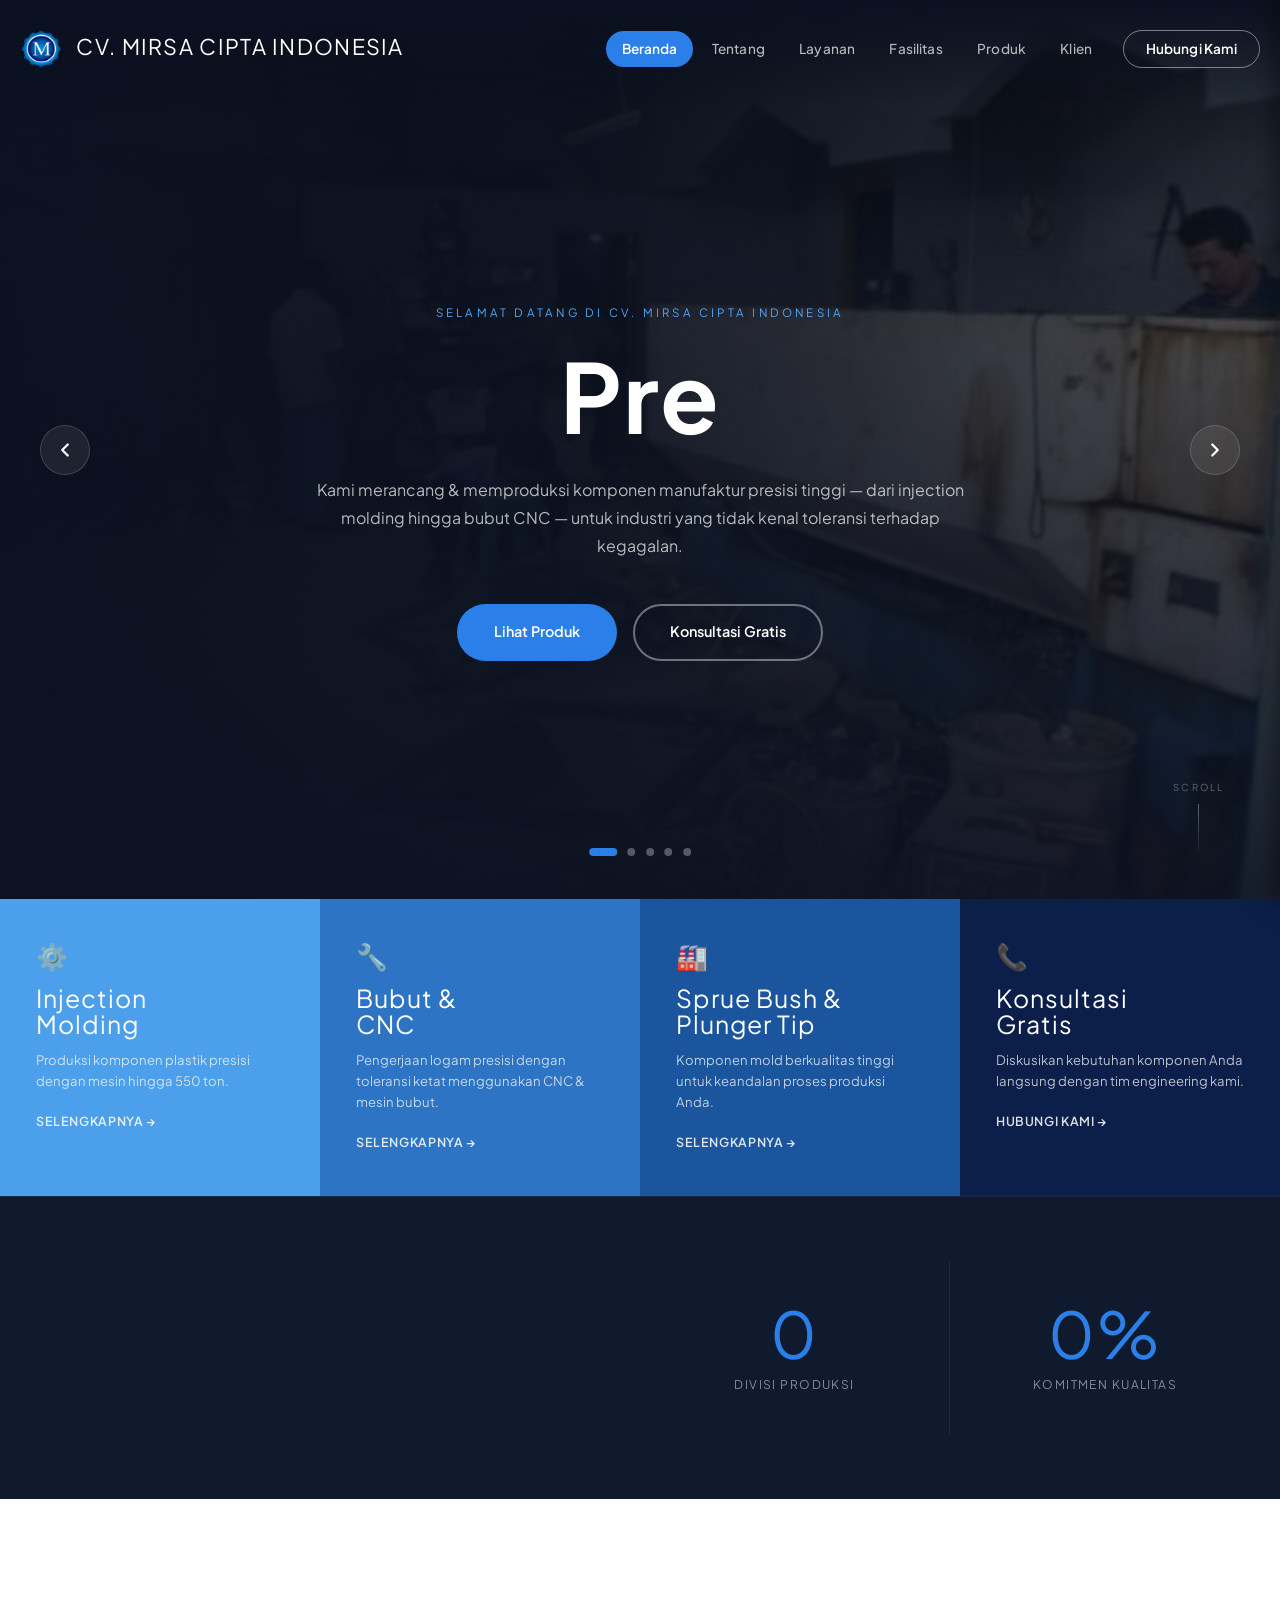
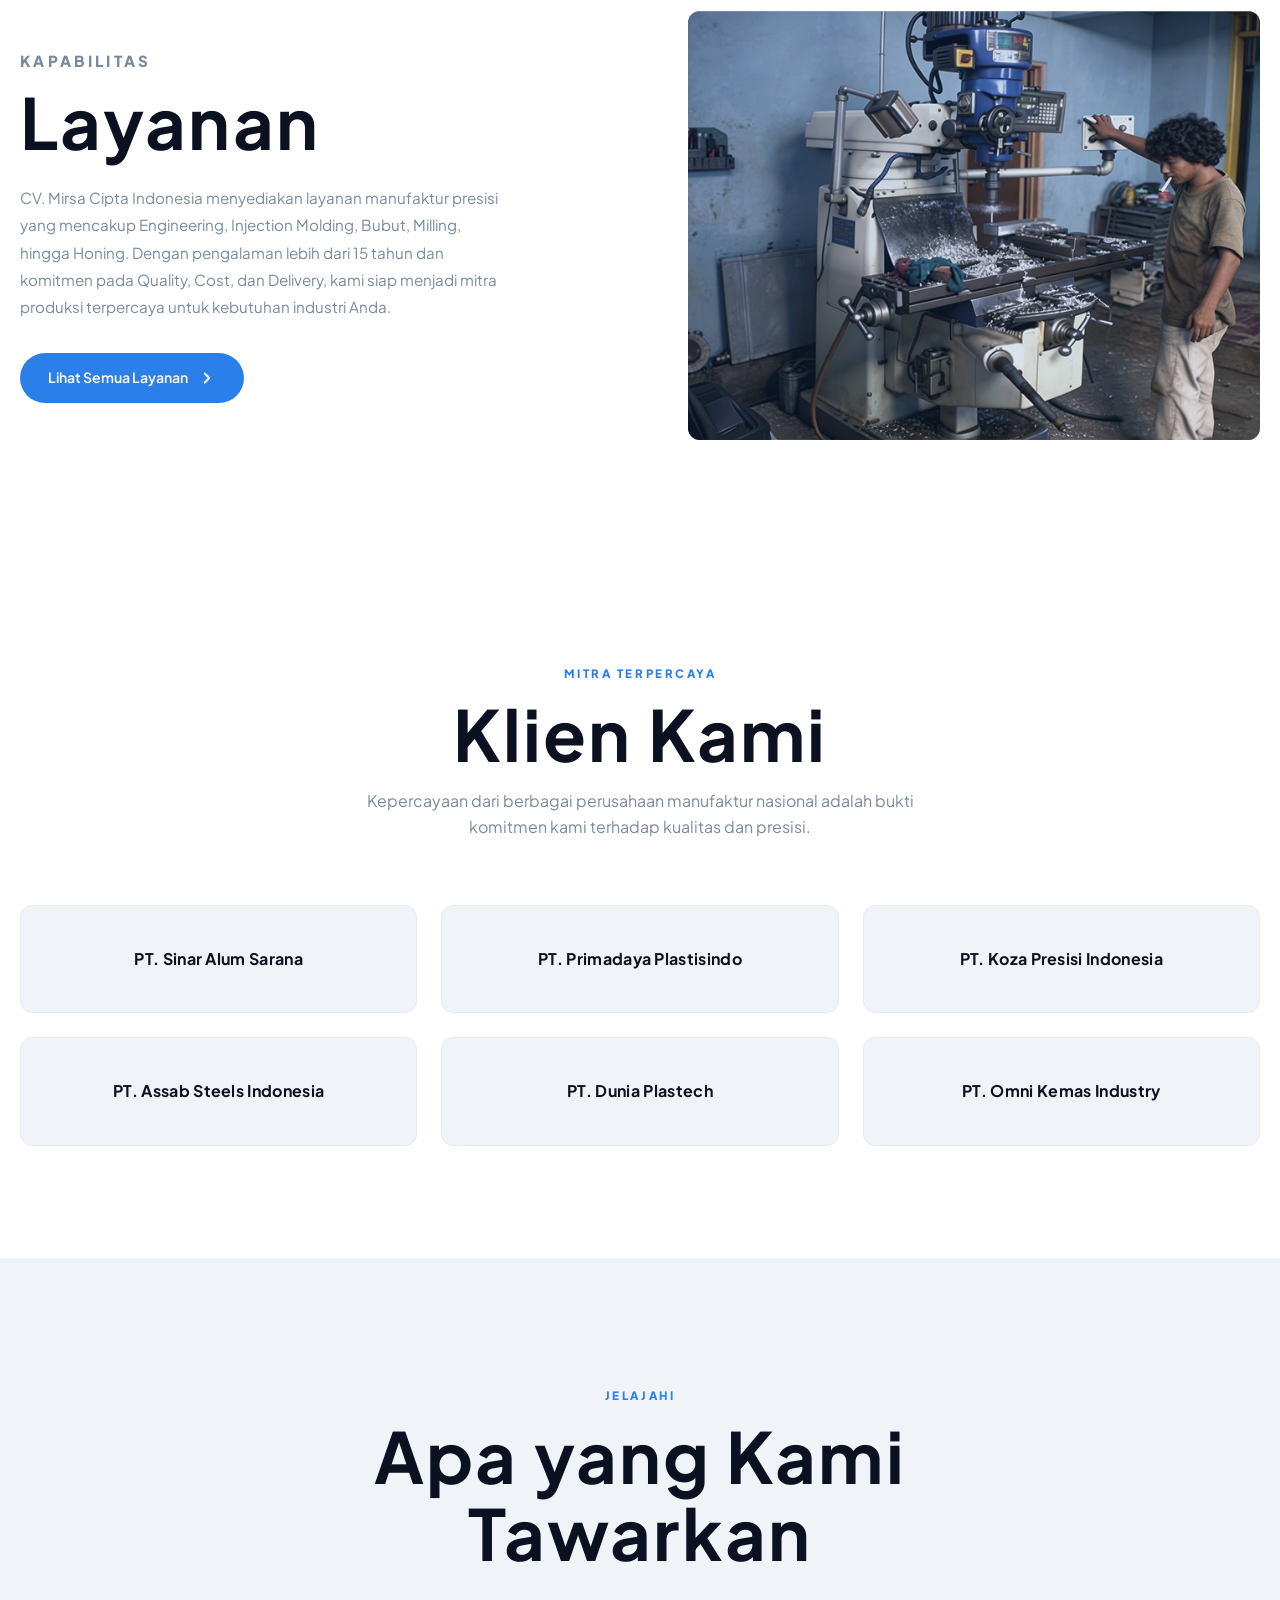
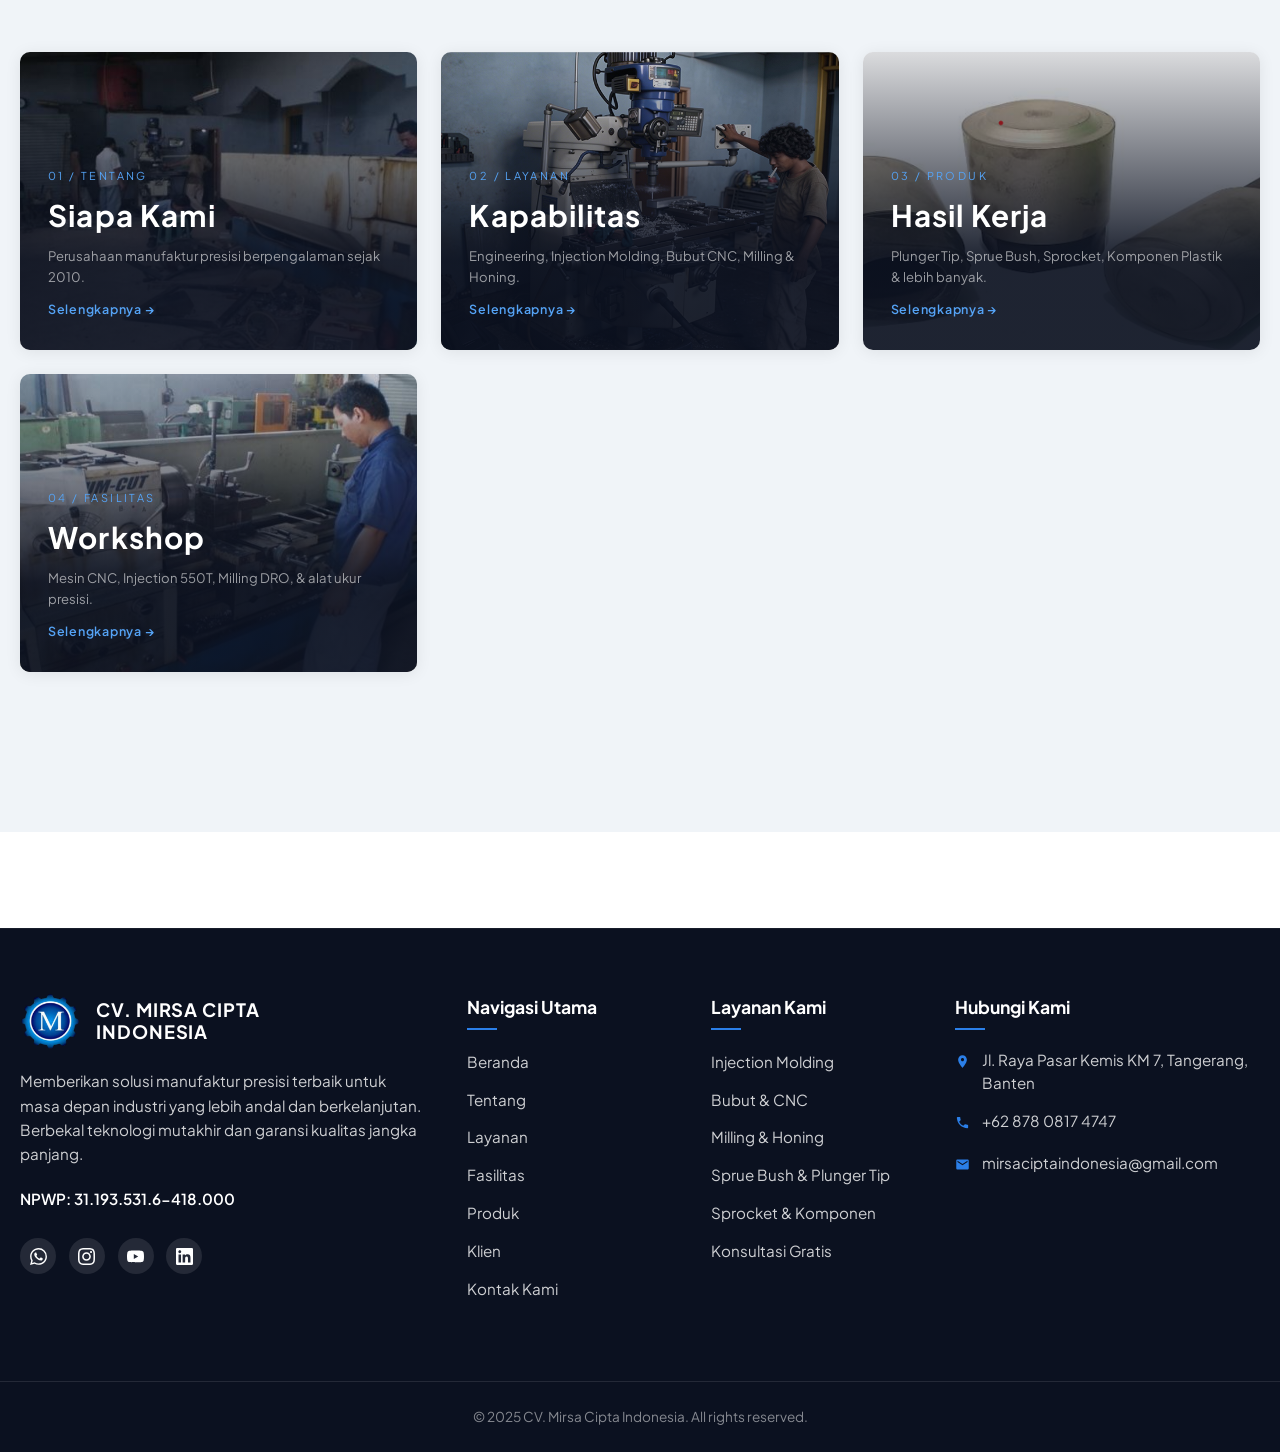
<file: index.html>
<!DOCTYPE html>
<html lang="id">
<head>
  <meta charset="UTF-8" />
  <meta name="viewport" content="width=device-width, initial-scale=1.0" />
  <title>CV. Mirsa Cipta Indonesia – Manufaktur Presisi & Injection Molding</title>
  <meta name="description" content="Perusahaan manufaktur presisi spesialis Injection Molding, Bubut, Spruebush, Plunger Sleeve & Tip sejak 2010." />
  <link rel="icon" type="image/png" href="assets/images/logo.png" />
  <link rel="stylesheet" href="assets/css/style.css?v=8" />
  <link rel="stylesheet" href="assets/css/pages.css?v=4" />
  <link rel="preconnect" href="https://fonts.googleapis.com" />
  <link rel="preconnect" href="https://fonts.gstatic.com" crossorigin />
  <link href="https://fonts.googleapis.com/css2?family=Plus+Jakarta+Sans:wght@300;400;500;600;700;800&display=swap" rel="stylesheet" />
</head>
<body>

<!-- NAV -->
<header class="nav" id="nav">
  <div class="nav__inner">
    <a href="index.html" class="nav__logo">
      <img src="assets/images/logo.png" alt="Logo CV Mirsa Cipta Indonesia" class="nav__logo-img" />
      <div class="nav__logo-text">
        <span class="logo-name">CV. MIRSA CIPTA INDONESIA</span>
      </div>
    </a>
    <nav class="nav__links">
      <a href="index.html">Beranda</a>
      <a href="tentang.html">Tentang</a>
      <a href="layanan.html">Layanan</a>
      <a href="fasilitas.html">Fasilitas</a>
      <a href="produk.html">Produk</a>
      <a href="klien.html">Klien</a>
      <a href="kontak.html" class="nav__cta">Hubungi Kami</a>
    </nav>
    <button class="nav__hamburger" id="hamburger" aria-label="Menu">
      <span></span><span></span><span></span>
    </button>
  </div>
</header>

<div class="mobile-menu" id="mobileMenu">
  <a href="index.html"     class="mobile-link">Beranda</a>
  <a href="tentang.html"   class="mobile-link">Tentang</a>
  <a href="layanan.html"   class="mobile-link">Layanan</a>
  <a href="fasilitas.html" class="mobile-link">Fasilitas</a>
  <a href="produk.html"    class="mobile-link">Produk</a>
  <a href="klien.html"     class="mobile-link">Klien</a>
  <a href="kontak.html"    class="mobile-link">Hubungi Kami</a>
</div>

<main>

  <!-- ═══════════════ HERO SLIDER ═══════════════ -->
  <section class="hero" id="hero">
    <div class="hero__slider" id="heroSlider">
      <div class="hero__slide active">
        <img src="assets/images/AREA  WORK SHOP.png" alt="Area Workshop CV Mirsa" />
      </div>
      <div class="hero__slide">
        <img src="assets/images/AREA PRODUKSI.png" alt="Area Produksi" />
      </div>
      <div class="hero__slide">
        <img src="assets/images/MESIN BUBUT 600 x 2000.png" alt="Mesin Bubut" />
      </div>
      <div class="hero__slide">
        <img src="assets/images/CNC.png" alt="Mesin CNC" />
      </div>
      <div class="hero__slide">
        <img src="assets/images/MESIN INJECTION  550 T.png" alt="Mesin Injection 550T" />
      </div>
    </div>
    <div class="hero__overlay"></div>

    <div class="hero__content">
      <span class="hero__eyebrow">Selamat Datang di CV. Mirsa Cipta Indonesia</span>
      <h1 class="hero__title fade-up typing-effect" data-text="Presisi Tanpa Kompromi.">Presisi Tanpa Kompromi.</h1>
      <p class="hero__sub fade-up">Kami merancang & memproduksi komponen manufaktur presisi tinggi — dari injection molding hingga bubut CNC — untuk industri yang tidak kenal toleransi terhadap kegagalan.</p>
      <div class="hero__actions fade-up">
        <a href="produk.html" class="btn btn--primary">Lihat Produk</a>
        <a href="kontak.html" class="btn btn--ghost">Konsultasi Gratis</a>
      </div>
    </div>

    <!-- Dots -->
    <div class="hero__dots" id="heroDots">
      <button class="hero__dot active" data-index="0" aria-label="Slide 1"></button>
      <button class="hero__dot" data-index="1" aria-label="Slide 2"></button>
      <button class="hero__dot" data-index="2" aria-label="Slide 3"></button>
      <button class="hero__dot" data-index="3" aria-label="Slide 4"></button>
      <button class="hero__dot" data-index="4" aria-label="Slide 5"></button>
    </div>

    <!-- Arrows -->
    <button class="hero__arrow hero__arrow--prev" id="heroPrev" aria-label="Sebelumnya">
      <svg width="22" height="22" viewBox="0 0 24 24" fill="none" stroke="currentColor" stroke-width="2.5" stroke-linecap="round" stroke-linejoin="round"><polyline points="15 18 9 12 15 6"></polyline></svg>
    </button>
    <button class="hero__arrow hero__arrow--next" id="heroNext" aria-label="Berikutnya">
      <svg width="22" height="22" viewBox="0 0 24 24" fill="none" stroke="currentColor" stroke-width="2.5" stroke-linecap="round" stroke-linejoin="round"><polyline points="9 18 15 12 9 6"></polyline></svg>
    </button>

    <div class="hero__scroll">
      <span>Scroll</span>
      <div class="hero__scroll-line"></div>
    </div>
  </section>

  <!-- ═══════════════ HERO CARDS (Figma 4-block section) ═══════════════ -->
  <div class="hero-cards">
    <a href="layanan.html" class="hero-card">
      <div class="hero-card__icon">⚙️</div>
      <div class="hero-card__title">Injection<br />Molding</div>
      <div class="hero-card__desc">Produksi komponen plastik presisi dengan mesin hingga 550 ton.</div>
      <span class="hero-card__link">Selengkapnya →</span>
    </a>
    <a href="layanan.html" class="hero-card">
      <div class="hero-card__icon">🔧</div>
      <div class="hero-card__title">Bubut &amp;<br />CNC</div>
      <div class="hero-card__desc">Pengerjaan logam presisi dengan toleransi ketat menggunakan CNC & mesin bubut.</div>
      <span class="hero-card__link">Selengkapnya →</span>
    </a>
    <a href="produk.html" class="hero-card">
      <div class="hero-card__icon">🏭</div>
      <div class="hero-card__title">Sprue Bush &amp;<br />Plunger Tip</div>
      <div class="hero-card__desc">Komponen mold berkualitas tinggi untuk keandalan proses produksi Anda.</div>
      <span class="hero-card__link">Selengkapnya →</span>
    </a>
    <a href="kontak.html" class="hero-card">
      <div class="hero-card__icon">📞</div>
      <div class="hero-card__title">Konsultasi<br />Gratis</div>
      <div class="hero-card__desc">Diskusikan kebutuhan komponen Anda langsung dengan tim engineering kami.</div>
      <span class="hero-card__link">Hubungi Kami →</span>
    </a>
  </div>

  <!-- ═══════════════ STATS ═══════════════ -->
  <section class="stats">
    <div class="container">
      <div class="stats__grid">
        <div class="stat-item reveal"><span class="stat-num">15+</span><span class="stat-label">Tahun Pengalaman</span></div>
        <div class="stat-item reveal"><span class="stat-num">6+</span><span class="stat-label">Klien Korporat</span></div>
        <div class="stat-item reveal"><span class="stat-num">3</span><span class="stat-label">Divisi Produksi</span></div>
        <div class="stat-item reveal"><span class="stat-num">100%</span><span class="stat-label">Komitmen Kualitas</span></div>
      </div>
    </div>
  </section>

  <!-- ═══════════════ LAYANAN SECTION — Figma left text + right image ═══════════════ -->
  <section class="home-layanan">
    <div class="container">
      <div class="home-layanan__inner">
        <div class="home-layanan__text reveal">
          <p class="section-label">Kapabilitas</p>
          <h2 class="section-title">Layanan</h2>
          <p>CV. Mirsa Cipta Indonesia menyediakan layanan manufaktur presisi yang mencakup Engineering, Injection Molding, Bubut, Milling, hingga Honing. Dengan pengalaman lebih dari 15 tahun dan komitmen pada Quality, Cost, dan Delivery, kami siap menjadi mitra produksi terpercaya untuk kebutuhan industri Anda.</p>
          <a href="layanan.html" class="home-layanan__btn">
            Lihat Semua Layanan
            <svg viewBox="0 0 24 24" fill="none" stroke="currentColor" stroke-width="2.5" stroke-linecap="round" stroke-linejoin="round"><polyline points="9 18 15 12 9 6"></polyline></svg>
          </a>
        </div>
        <div class="home-layanan__image reveal">
          <img src="assets/images/MESIN MILLING dengan DRO.png" alt="Layanan Manufaktur" />
        </div>
      </div>
    </div>
  </section>

  <!-- ═══════════════ KLIEN SECTION ═══════════════ -->
  <section class="home-klien">
    <div class="container">
      <div class="section-header reveal">
        <p class="section-label">Mitra Terpercaya</p>
        <h2 class="section-title">Klien Kami</h2>
        <p class="section-desc">Kepercayaan dari berbagai perusahaan manufaktur nasional adalah bukti komitmen kami terhadap kualitas dan presisi.</p>
      </div>
      <div class="home-klien__grid reveal">
        <div class="home-klien__item"><span>PT. Sinar Alum Sarana</span></div>
        <div class="home-klien__item"><span>PT. Primadaya Plastisindo</span></div>
        <div class="home-klien__item"><span>PT. Koza Presisi Indonesia</span></div>
        <div class="home-klien__item"><span>PT. Assab Steels Indonesia</span></div>
        <div class="home-klien__item"><span>PT. Dunia Plastech</span></div>
        <div class="home-klien__item"><span>PT. Omni Kemas Industry</span></div>
      </div>
    </div>
  </section>

  <!-- ═══════════════ QUICK NAV ═══════════════ -->
  <section class="home-nav">
    <div class="container">
      <div class="section-header reveal">
        <p class="section-label">Jelajahi</p>
        <h2 class="section-title">Apa yang Kami<br />Tawarkan</h2>
      </div>
      <div class="home-nav__grid">

        <a href="tentang.html" class="home-nav-card reveal">
          <img src="assets/images/AREA  WORK SHOP.png" alt="Tentang Kami" />
          <div class="home-nav-card__overlay"></div>
          <div class="home-nav-card__body">
            <span class="home-nav-card__num">01 / Tentang</span>
            <h3>Siapa Kami</h3>
            <p>Perusahaan manufaktur presisi berpengalaman sejak 2010.</p>
            <span class="home-nav-card__arrow">Selengkapnya →</span>
          </div>
        </a>

        <a href="layanan.html" class="home-nav-card reveal">
          <img src="assets/images/MESIN MILLING dengan DRO.png" alt="Layanan" />
          <div class="home-nav-card__overlay"></div>
          <div class="home-nav-card__body">
            <span class="home-nav-card__num">02 / Layanan</span>
            <h3>Kapabilitas</h3>
            <p>Engineering, Injection Molding, Bubut CNC, Milling & Honing.</p>
            <span class="home-nav-card__arrow">Selengkapnya →</span>
          </div>
        </a>

        <a href="produk.html" class="home-nav-card reveal">
          <img src="assets/images/PLUNGER.TIP.png" alt="Produk" />
          <div class="home-nav-card__overlay"></div>
          <div class="home-nav-card__body">
            <span class="home-nav-card__num">03 / Produk</span>
            <h3>Hasil Kerja</h3>
            <p>Plunger Tip, Sprue Bush, Sprocket, Komponen Plastik & lebih banyak.</p>
            <span class="home-nav-card__arrow">Selengkapnya →</span>
          </div>
        </a>

        <a href="fasilitas.html" class="home-nav-card reveal">
          <img src="assets/images/MESIN BUBUT 600 x 2000.png" alt="Fasilitas" />
          <div class="home-nav-card__overlay"></div>
          <div class="home-nav-card__body">
            <span class="home-nav-card__num">04 / Fasilitas</span>
            <h3>Workshop</h3>
            <p>Mesin CNC, Injection 550T, Milling DRO, & alat ukur presisi.</p>
            <span class="home-nav-card__arrow">Selengkapnya →</span>
          </div>
        </a>

        <a href="klien.html" class="home-nav-card reveal">
          <img src="assets/images/produk yang dihasilkan 4 (Sprocket).png" alt="Klien" />
          <div class="home-nav-card__overlay"></div>
          <div class="home-nav-card__body">
            <span class="home-nav-card__num">05 / Klien</span>
            <h3>Dipercaya</h3>
            <p>Lebih dari 6 perusahaan korporat mempercayakan kebutuhan mereka kepada kami.</p>
            <span class="home-nav-card__arrow">Selengkapnya →</span>
          </div>
        </a>

        <a href="kontak.html" class="home-nav-card reveal">
          <img src="assets/images/UNIT DELIVERY.png" alt="Kontak" />
          <div class="home-nav-card__overlay"></div>
          <div class="home-nav-card__body">
            <span class="home-nav-card__num">06 / Kontak</span>
            <h3>Kerja Sama</h3>
            <p>Siap berdiskusi soal kebutuhan komponen Anda. Mari mulai.</p>
            <span class="home-nav-card__arrow">Hubungi Kami →</span>
          </div>
        </a>

      </div>
    </div>
  </section>

</main>

<!-- ═══════════════ FOOTER ═══════════════ -->
<footer class="footer">
  <div class="footer__top">
    <div class="container footer__grid">

      <!-- Kolom 1: Brand -->
      <div class="footer__brand">
        <a href="index.html" class="footer__logo">
          <img src="assets/images/logo.png" alt="Logo CV Mirsa Cipta Indonesia" class="footer__logo-img" />
          <span class="footer__logo-name">CV. MIRSA CIPTA<br>INDONESIA</span>
        </a>
        <p class="footer__desc">
          Memberikan solusi manufaktur presisi terbaik untuk masa depan industri yang lebih andal dan berkelanjutan. Berbekal teknologi mutakhir dan garansi kualitas jangka panjang.
        </p>
        <p class="footer__npwp">NPWP: 31.193.531.6-418.000</p>
        <div class="footer__socials">
          <a href="https://wa.me/6287808174747" target="_blank" aria-label="WhatsApp" class="footer__social-btn">
            <svg viewBox="0 0 24 24" fill="currentColor" width="17" height="17"><path d="M17.472 14.382c-.297-.149-1.758-.867-2.03-.967-.273-.099-.471-.148-.67.15-.197.297-.767.966-.94 1.164-.173.199-.347.223-.644.075-.297-.15-1.255-.463-2.39-1.475-.883-.788-1.48-1.761-1.653-2.059-.173-.297-.018-.458.13-.606.134-.133.298-.347.446-.52.149-.174.198-.298.298-.497.099-.198.05-.371-.025-.52-.075-.149-.669-1.612-.916-2.207-.242-.579-.487-.5-.669-.51-.173-.008-.371-.01-.57-.01-.198 0-.52.074-.792.372-.272.297-1.04 1.016-1.04 2.479 0 1.462 1.065 2.875 1.213 3.074.149.198 2.096 3.2 5.077 4.487.709.306 1.262.489 1.694.625.712.227 1.36.195 1.871.118.571-.085 1.758-.719 2.006-1.413.248-.694.248-1.289.173-1.413-.074-.124-.272-.198-.57-.347m-5.421 7.403h-.004a9.87 9.87 0 01-5.031-1.378l-.361-.214-3.741.982.998-3.648-.235-.374a9.86 9.86 0 01-1.51-5.26c.001-5.45 4.436-9.884 9.888-9.884 2.64 0 5.122 1.03 6.988 2.898a9.825 9.825 0 012.893 6.994c-.003 5.45-4.437 9.884-9.885 9.884m8.413-18.297A11.815 11.815 0 0012.05 0C5.495 0 .16 5.335.157 11.892c0 2.096.547 4.142 1.588 5.945L.057 24l6.305-1.654a11.882 11.882 0 005.683 1.448h.005c6.554 0 11.89-5.335 11.893-11.893a11.821 11.821 0 00-3.48-8.413z"/></svg>
          </a>
          <a href="https://instagram.com/" target="_blank" aria-label="Instagram" class="footer__social-btn">
            <svg viewBox="0 0 24 24" fill="currentColor" width="17" height="17"><path d="M12 2.163c3.204 0 3.584.012 4.85.07 3.252.148 4.771 1.691 4.919 4.919.058 1.265.069 1.645.069 4.849 0 3.205-.012 3.584-.069 4.849-.149 3.225-1.664 4.771-4.919 4.919-1.266.058-1.644.07-4.85.07-3.204 0-3.584-.012-4.849-.07-3.26-.149-4.771-1.699-4.919-4.92-.058-1.265-.07-1.644-.07-4.849 0-3.204.013-3.583.07-4.849.149-3.227 1.664-4.771 4.919-4.919 1.266-.057 1.645-.069 4.849-.069zm0-2.163c-3.259 0-3.667.014-4.947.072-4.358.2-6.78 2.618-6.98 6.98-.059 1.281-.073 1.689-.073 4.948 0 3.259.014 3.668.072 4.948.2 4.358 2.618 6.78 6.98 6.98 1.281.058 1.689.072 4.948.072 3.259 0 3.668-.014 4.948-.072 4.354-.2 6.782-2.618 6.979-6.98.059-1.28.073-1.689.073-4.948 0-3.259-.014-3.667-.072-4.947-.196-4.354-2.617-6.78-6.979-6.98-1.281-.059-1.69-.073-4.949-.073zm0 5.838c-3.403 0-6.162 2.759-6.162 6.162s2.759 6.163 6.162 6.163 6.162-2.759 6.162-6.163c0-3.403-2.759-6.162-6.162-6.162zm0 10.162c-2.209 0-4-1.79-4-4 0-2.209 1.791-4 4-4s4 1.791 4 4c0 2.21-1.791 4-4 4zm6.406-11.845c-.796 0-1.441.645-1.441 1.44s.645 1.44 1.441 1.44c.795 0 1.439-.645 1.439-1.44s-.644-1.44-1.439-1.44z"/></svg>
          </a>
          <a href="https://youtube.com/" target="_blank" aria-label="YouTube" class="footer__social-btn">
            <svg viewBox="0 0 24 24" fill="currentColor" width="17" height="17"><path d="M23.495 6.205a3.007 3.007 0 00-2.088-2.088c-1.87-.501-9.396-.501-9.396-.501s-7.507-.01-9.396.501A3.007 3.007 0 00.527 6.205a31.247 31.247 0 00-.522 5.805 31.247 31.247 0 00.522 5.783 3.007 3.007 0 002.088 2.088c1.868.502 9.396.502 9.396.502s7.506 0 9.396-.502a3.007 3.007 0 002.088-2.088 31.247 31.247 0 00.5-5.783 31.247 31.247 0 00-.5-5.805zM9.609 15.601V8.408l6.264 3.602z"/></svg>
          </a>
          <a href="https://linkedin.com/" target="_blank" aria-label="LinkedIn" class="footer__social-btn">
            <svg viewBox="0 0 24 24" fill="currentColor" width="17" height="17"><path d="M20.447 20.452h-3.554v-5.569c0-1.328-.027-3.037-1.852-3.037-1.853 0-2.136 1.445-2.136 2.939v5.667H9.351V9h3.414v1.561h.046c.477-.9 1.637-1.85 3.37-1.85 3.601 0 4.267 2.37 4.267 5.455v6.286zM5.337 7.433c-1.144 0-2.063-.926-2.063-2.065 0-1.138.92-2.063 2.063-2.063 1.14 0 2.064.925 2.064 2.063 0 1.139-.925 2.065-2.064 2.065zm1.782 13.019H3.555V9h3.564v11.452zM22.225 0H1.771C.792 0 0 .774 0 1.729v20.542C0 23.227.792 24 1.771 24h20.451C23.2 24 24 23.227 24 22.271V1.729C24 .774 23.2 0 22.222 0h.003z"/></svg>
          </a>
        </div>
      </div>

      <!-- Kolom 2: Navigasi Utama -->
      <div class="footer__col">
        <h4 class="footer__col-title">Navigasi Utama</h4>
        <nav class="footer__links">
          <a href="index.html">Beranda</a>
          <a href="tentang.html">Tentang</a>
          <a href="layanan.html">Layanan</a>
          <a href="fasilitas.html">Fasilitas</a>
          <a href="produk.html">Produk</a>
          <a href="klien.html">Klien</a>
          <a href="kontak.html">Kontak Kami</a>
        </nav>
      </div>

      <!-- Kolom 3: Layanan Kami -->
      <div class="footer__col">
        <h4 class="footer__col-title">Layanan Kami</h4>
        <nav class="footer__links">
          <a href="layanan.html">Injection Molding</a>
          <a href="layanan.html">Bubut &amp; CNC</a>
          <a href="layanan.html">Milling &amp; Honing</a>
          <a href="produk.html">Sprue Bush &amp; Plunger Tip</a>
          <a href="produk.html">Sprocket &amp; Komponen</a>
          <a href="kontak.html">Konsultasi Gratis</a>
        </nav>
      </div>

      <!-- Kolom 4: Hubungi Kami -->
      <div class="footer__col">
        <h4 class="footer__col-title">Hubungi Kami</h4>
        <ul class="footer__contact">
          <li>
            <span class="footer__contact-icon">
              <svg viewBox="0 0 24 24" fill="currentColor" width="15" height="15"><path d="M12 2C8.13 2 5 5.13 5 9c0 5.25 7 13 7 13s7-7.75 7-13c0-3.87-3.13-7-7-7zm0 9.5c-1.38 0-2.5-1.12-2.5-2.5s1.12-2.5 2.5-2.5 2.5 1.12 2.5 2.5-1.12 2.5-2.5 2.5z"/></svg>
            </span>
            <span>Jl. Raya Pasar Kemis KM 7, Tangerang, Banten</span>
          </li>
          <li>
            <span class="footer__contact-icon">
              <svg viewBox="0 0 24 24" fill="currentColor" width="15" height="15"><path d="M6.62 10.79c1.44 2.83 3.76 5.14 6.59 6.59l2.2-2.2c.27-.27.67-.36 1.02-.24 1.12.37 2.33.57 3.57.57.55 0 1 .45 1 1V20c0 .55-.45 1-1 1-9.39 0-17-7.61-17-17 0-.55.45-1 1-1h3.5c.55 0 1 .45 1 1 0 1.25.2 2.45.57 3.57.11.35.03.74-.25 1.02l-2.2 2.2z"/></svg>
            </span>
            <a href="https://wa.me/6287808174747" target="_blank">+62 878 0817 4747</a>
          </li>
          <li>
            <span class="footer__contact-icon">
              <svg viewBox="0 0 24 24" fill="currentColor" width="15" height="15"><path d="M20 4H4c-1.1 0-1.99.9-1.99 2L2 18c0 1.1.9 2 2 2h16c1.1 0 2-.9 2-2V6c0-1.1-.9-2-2-2zm0 4l-8 5-8-5V6l8 5 8-5v2z"/></svg>
            </span>
            <a href="mailto:mirsaciptaindonesia@gmail.com">mirsaciptaindonesia@gmail.com</a>
          </li>
        </ul>
      </div>

    </div>
  </div>
  <div class="footer__bottom">
    <p>© 2025 CV. Mirsa Cipta Indonesia. All rights reserved.</p>
  </div>
</footer>

<button class="back-top" id="backTop">↑</button>
<script src="assets/js/main.js"></script>
</body>
</html>
</file>
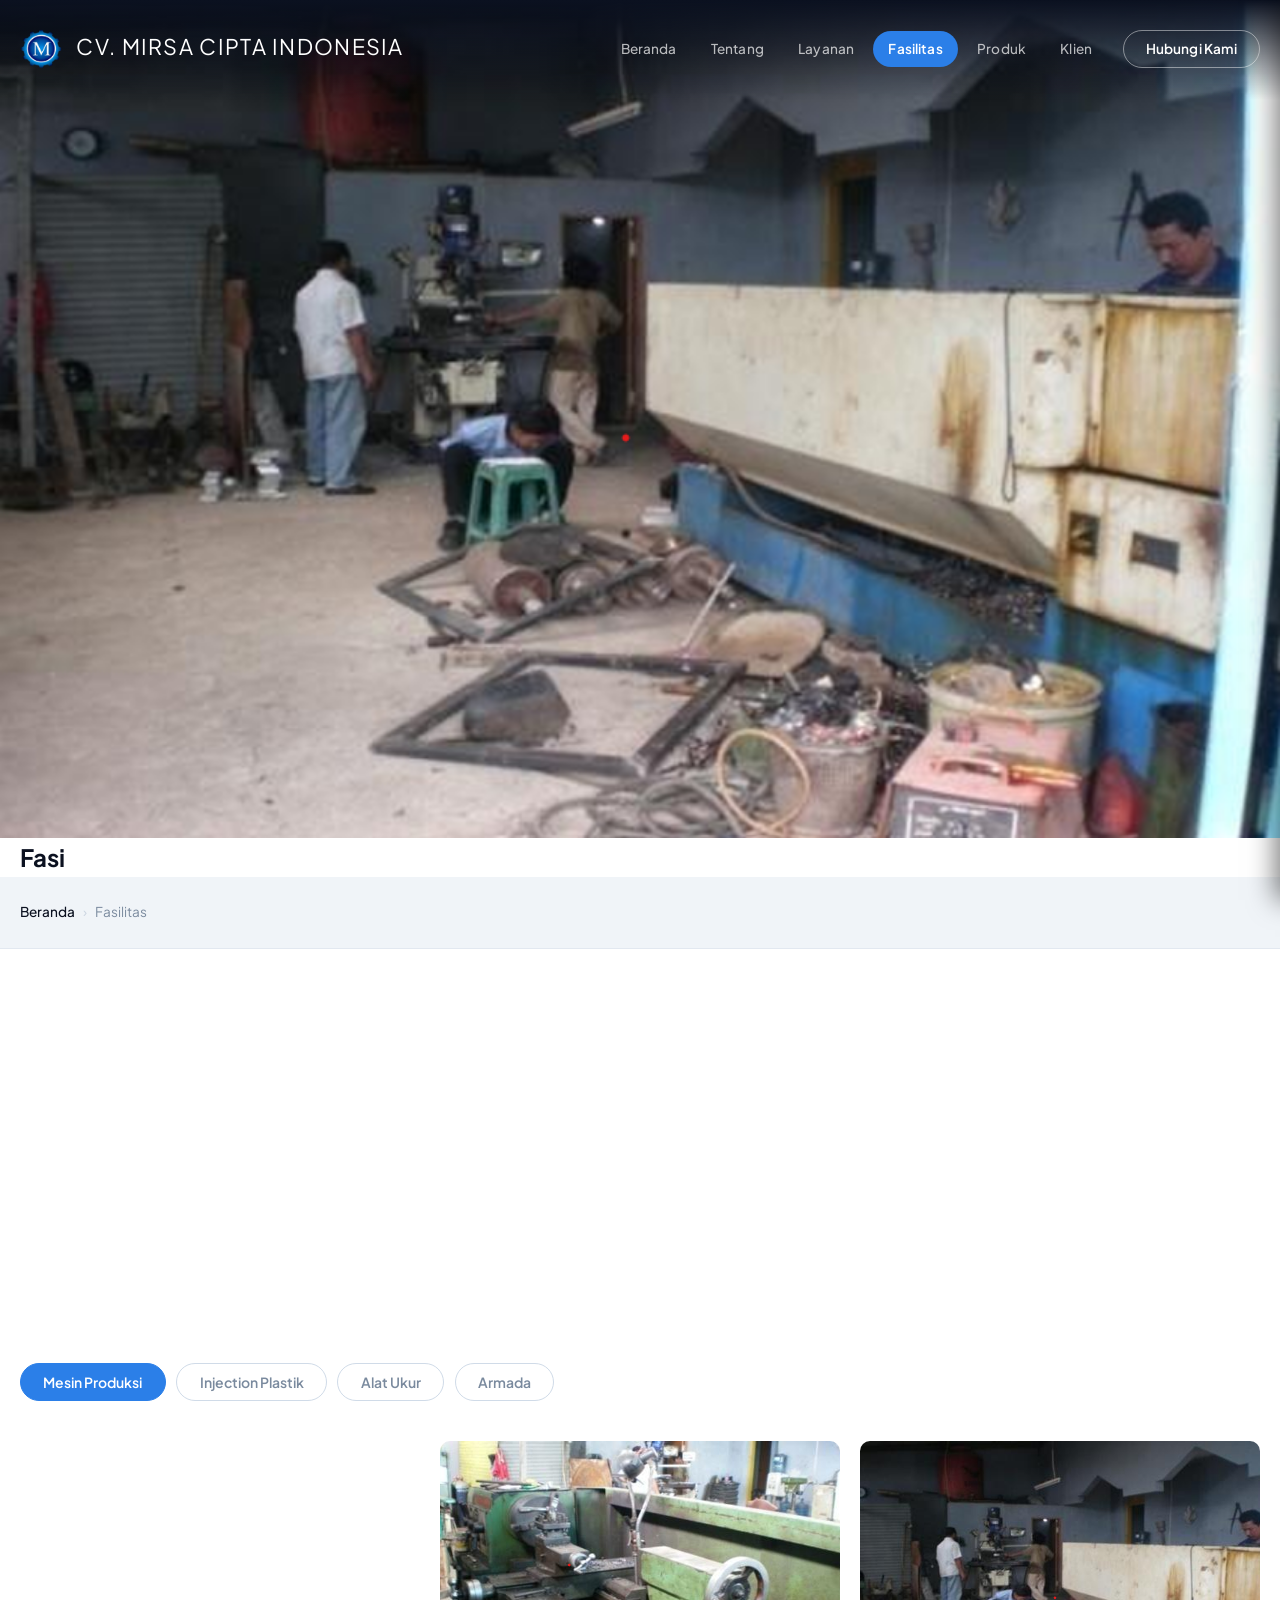
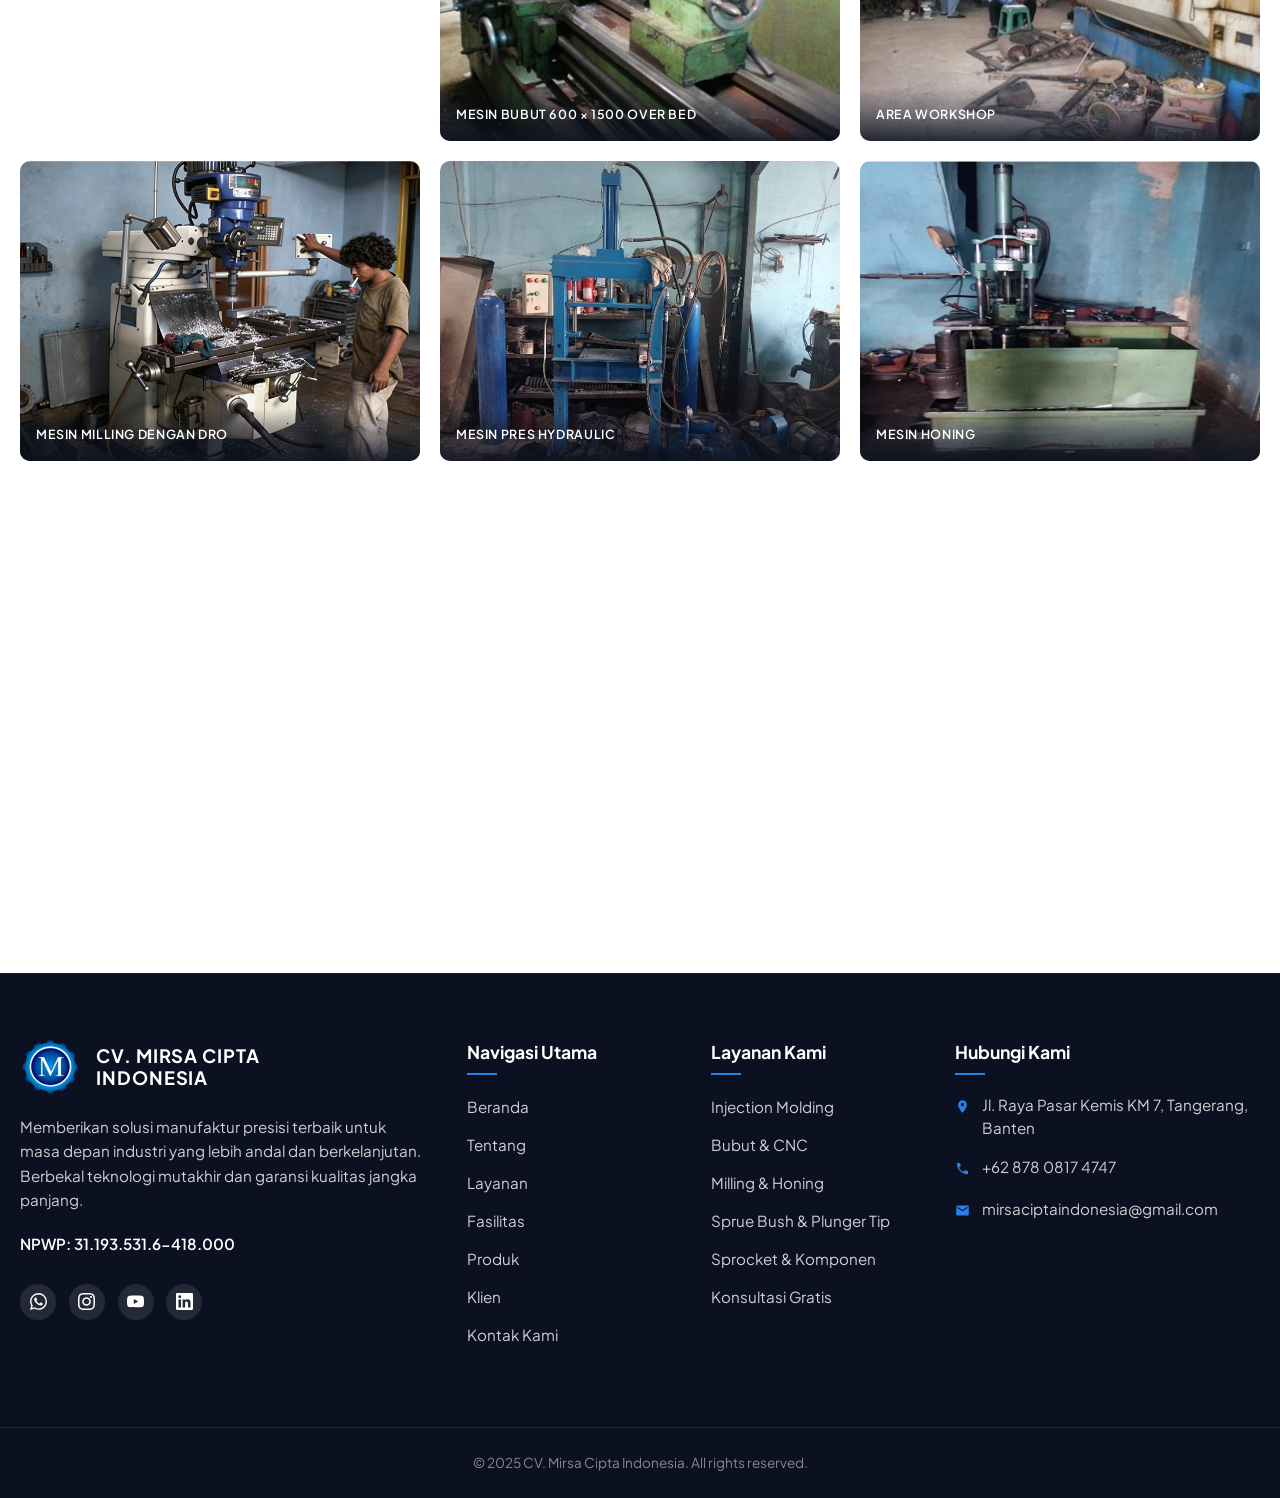
<file: fasilitas.html>
<!DOCTYPE html>
<html lang="id">
<head>
  <meta charset="UTF-8" /><meta name="viewport" content="width=device-width, initial-scale=1.0" />
  <title>Fasilitas – CV. Mirsa Cipta Indonesia</title>
  <link rel="icon" type="image/png" href="assets/images/logo.png" />
  <link rel="stylesheet" href="assets/css/style.css?v=3" />
  <link rel="stylesheet" href="assets/css/pages.css" />
  <link rel="preconnect" href="https://fonts.googleapis.com" />
  <link rel="preconnect" href="https://fonts.gstatic.com" crossorigin />
  <link href="https://fonts.googleapis.com/css2?family=Plus+Jakarta+Sans:wght@300;400;500;600;700;800&display=swap" rel="stylesheet" />
</head>
<body>
<header class="nav" id="nav">
  <div class="nav__inner">
    <a href="index.html" class="nav__logo">
      <img src="assets/images/logo.png" alt="Logo CV Mirsa Cipta Indonesia" class="nav__logo-img" />
      <div class="nav__logo-text">
        <span class="logo-name">CV. MIRSA CIPTA INDONESIA</span>
      </div>
    </a>
    <nav class="nav__links">
      <a href="index.html">Beranda</a><a href="tentang.html">Tentang</a><a href="layanan.html">Layanan</a>
      <a href="fasilitas.html">Fasilitas</a><a href="produk.html">Produk</a><a href="klien.html">Klien</a>
      <a href="kontak.html" class="nav__cta">Hubungi Kami</a>
    </nav>
    <button class="nav__hamburger" id="hamburger"><span></span><span></span><span></span></button>
  </div>
</header>
<div class="mobile-menu" id="mobileMenu">
  <a href="index.html" class="mobile-link">Beranda</a><a href="tentang.html" class="mobile-link">Tentang</a>
  <a href="layanan.html" class="mobile-link">Layanan</a><a href="fasilitas.html" class="mobile-link">Fasilitas</a>
  <a href="produk.html" class="mobile-link">Produk</a><a href="klien.html" class="mobile-link">Klien</a>
  <a href="kontak.html" class="mobile-link">Hubungi Kami</a>
</div>

<main>
  <section class="page-hero">
    <div class="page-hero__bg">
      <img src="assets/images/AREA  WORK SHOP.png" alt="Fasilitas" />
      <!-- GANTI: assets/images/fasilitas-hero.jpg -->
      <div class="page-hero__overlay"></div>
    </div>
    <div class="container page-hero__content">

      <h1 class="page-hero__title fade-up typing-effect" data-text="Fasilitas & Peralatan">Fasilitas & Peralatan</h1>
    </div>
  </section>

  <div class="breadcrumb">
    <div class="container breadcrumb__inner">
      <a href="index.html">Beranda</a><span class="breadcrumb__sep">›</span><span>Fasilitas</span>
    </div>
  </div>

  <section class="page-content">
    <div class="container">
      <div class="section-header reveal">
        <p class="section-label">Infrastruktur</p>
        <h2 class="section-title">Didukung Mesin<br />Kelas Industri</h2>
        <p class="section-desc">Setiap mesin dipilih dan dirawat untuk memastikan hasil yang konsisten dan presisi pada setiap pengerjaan.</p>
      </div>

      <div class="fasilitas-tabs">
        <button class="tab-btn active" data-tab="mesin">Mesin Produksi</button>
        <button class="tab-btn" data-tab="injection">Injection Plastik</button>
        <button class="tab-btn" data-tab="ukur">Alat Ukur</button>
        <button class="tab-btn" data-tab="armada">Armada</button>
      </div>

      <div class="tab-content active" id="tab-mesin">
        <div class="fasilitas-grid">
          <div class="fasilitas-item reveal">
            <img src="assets/images/MESIN BUBUT 600 x 2000.png" alt="Mesin Bubut 2000" />
            <!-- GANTI: assets/images/mesin-bubut-2000.jpg -->
            <span>Mesin Bubut 600 × 2000</span>
          </div>
          <div class="fasilitas-item reveal">
            <img src="assets/images/MESIN BUBUT 600 x 1500 over bed.png" alt="Mesin Bubut 1500" />
            <!-- GANTI: assets/images/mesin-bubut-1500.jpg -->
            <span>Mesin Bubut 600 × 1500 Over Bed</span>
          </div>
          <div class="fasilitas-item reveal">
            <img src="assets/images/AREA  WORK SHOP.png" alt="Area Workshop" />
            <!-- GANTI: assets/images/area-workshop.jpg -->
            <span>Area Workshop</span>
          </div>
          <div class="fasilitas-item reveal">
            <img src="assets/images/MESIN MILLING dengan DRO.png" alt="Mesin Milling DRO" />
            <!-- GANTI: assets/images/mesin-milling.jpg -->
            <span>Mesin Milling dengan DRO</span>
          </div>
          <div class="fasilitas-item reveal">
            <img src="assets/images/MESIN PRES HYDRAULIC.png" alt="Pres Hydraulic" />
            <!-- GANTI: assets/images/mesin-hydraulic.jpg -->
            <span>Mesin Pres Hydraulic</span>
          </div>
          <div class="fasilitas-item reveal">
            <img src="assets/images/MESIN HONING.png" alt="Mesin Honing" />
            <!-- GANTI: assets/images/mesin-honing.jpg -->
            <span>Mesin Honing</span>
          </div>
          <div class="fasilitas-item reveal">
            <img src="assets/images/CNC.png" alt="CNC" />
            <!-- GANTI: assets/images/mesin-cnc.jpg -->
            <span>Mesin CNC</span>
          </div>
        </div>
      </div>

      <div class="tab-content" id="tab-injection">
        <div class="fasilitas-grid">
          <div class="fasilitas-item reveal">
            <img src="assets/images/MESIN INJECTION  150 T.png" alt="Injection 150T" />
            <!-- GANTI: assets/images/injection-150t.jpg -->
            <span>Mesin Injection 150 T</span>
          </div>
          <div class="fasilitas-item reveal">
            <img src="assets/images/MESIN PRES HYDRAULIC.png" alt="Injection 250T" />
            <!-- GANTI: assets/images/injection-250t.jpg -->
            <span>Mesin Injection 250 T</span>
          </div>
          <div class="fasilitas-item reveal">
            <img src="assets/images/MESIN BUBUT 600 x 2000.png" alt="Injection 550T" />
            <!-- GANTI: assets/images/injection-550t.jpg -->
            <span>Mesin Injection 550 T</span>
          </div>
          <div class="fasilitas-item reveal">
            <img src="assets/images/AREA  WORK SHOP.png" alt="Area Produksi" />
            <!-- GANTI: assets/images/area-produksi.jpg -->
            <span>Area Produksi</span>
          </div>
        </div>
      </div>

      <div class="tab-content" id="tab-ukur">
        <div class="fasilitas-grid">
          <div class="fasilitas-item reveal">
            <img src="assets/images/MICROMETER.png" alt="Micrometer" />
            <!-- GANTI: assets/images/micrometer.jpg -->
            <span>Micrometer</span>
          </div>
          <div class="fasilitas-item reveal">
            <img src="assets/images/MESIN PRES HYDRAULIC.png" alt="Hardness Tester" />
            <!-- GANTI: assets/images/hardness-tester.jpg -->
            <span>Hardness Tester</span>
          </div>
          <div class="fasilitas-item reveal">
            <img src="assets/images/MESIN BUBUT 600 x 2000.png" alt="Digital Caliper" />
            <!-- GANTI: assets/images/digital-caliper.jpg -->
            <span>Digital Caliper</span>
          </div>
          <div class="fasilitas-item reveal">
            <img src="assets/images/MESIN MILLING dengan DRO.png" alt="Bore Gauge" />
            <!-- GANTI: assets/images/bore-gauge.jpg -->
            <span>Bore Gauge</span>
          </div>
          <div class="fasilitas-item reveal">
            <img src="assets/images/CNC.png" alt="Height Gauge" />
            <!-- GANTI: assets/images/height-gauge.jpg -->
            <span>Height Gauge</span>
          </div>
        </div>
      </div>

      <div class="tab-content" id="tab-armada">
        <div class="fasilitas-grid">
          <div class="fasilitas-item reveal">
            <img src="assets/images/UNIT DELIVERY.png" alt="Unit Delivery" />
            <!-- GANTI: assets/images/unit-delivery.jpg -->
            <span>Unit Delivery</span>
          </div>
        </div>
      </div>
    </div>
  </section>
</main>

<footer class="footer">
  <div class="footer__top">
    <div class="container footer__grid">

      <!-- Kolom 1: Brand -->
      <div class="footer__brand">
        <a href="index.html" class="footer__logo">
          <img src="assets/images/logo.png" alt="Logo CV Mirsa Cipta Indonesia" class="footer__logo-img" />
          <span class="footer__logo-name">CV. MIRSA CIPTA<br>INDONESIA</span>
        </a>
        <p class="footer__desc">
          Memberikan solusi manufaktur presisi terbaik untuk masa depan industri yang lebih andal dan berkelanjutan. Berbekal teknologi mutakhir dan garansi kualitas jangka panjang.
        </p>
        <p class="footer__npwp">NPWP: 31.193.531.6-418.000</p>
        <div class="footer__socials">
          <a href="https://wa.me/6287808174747" target="_blank" aria-label="WhatsApp" class="footer__social-btn">
            <svg viewBox="0 0 24 24" fill="currentColor" width="17" height="17"><path d="M17.472 14.382c-.297-.149-1.758-.867-2.03-.967-.273-.099-.471-.148-.67.15-.197.297-.767.966-.94 1.164-.173.199-.347.223-.644.075-.297-.15-1.255-.463-2.39-1.475-.883-.788-1.48-1.761-1.653-2.059-.173-.297-.018-.458.13-.606.134-.133.298-.347.446-.52.149-.174.198-.298.298-.497.099-.198.05-.371-.025-.52-.075-.149-.669-1.612-.916-2.207-.242-.579-.487-.5-.669-.51-.173-.008-.371-.01-.57-.01-.198 0-.52.074-.792.372-.272.297-1.04 1.016-1.04 2.479 0 1.462 1.065 2.875 1.213 3.074.149.198 2.096 3.2 5.077 4.487.709.306 1.262.489 1.694.625.712.227 1.36.195 1.871.118.571-.085 1.758-.719 2.006-1.413.248-.694.248-1.289.173-1.413-.074-.124-.272-.198-.57-.347m-5.421 7.403h-.004a9.87 9.87 0 01-5.031-1.378l-.361-.214-3.741.982.998-3.648-.235-.374a9.86 9.86 0 01-1.51-5.26c.001-5.45 4.436-9.884 9.888-9.884 2.64 0 5.122 1.03 6.988 2.898a9.825 9.825 0 012.893 6.994c-.003 5.45-4.437 9.884-9.885 9.884m8.413-18.297A11.815 11.815 0 0012.05 0C5.495 0 .16 5.335.157 11.892c0 2.096.547 4.142 1.588 5.945L.057 24l6.305-1.654a11.882 11.882 0 005.683 1.448h.005c6.554 0 11.89-5.335 11.893-11.893a11.821 11.821 0 00-3.48-8.413z"/></svg>
          </a>
          <a href="https://instagram.com/" target="_blank" aria-label="Instagram" class="footer__social-btn">
            <svg viewBox="0 0 24 24" fill="currentColor" width="17" height="17"><path d="M12 2.163c3.204 0 3.584.012 4.85.07 3.252.148 4.771 1.691 4.919 4.919.058 1.265.069 1.645.069 4.849 0 3.205-.012 3.584-.069 4.849-.149 3.225-1.664 4.771-4.919 4.919-1.266.058-1.644.07-4.85.07-3.204 0-3.584-.012-4.849-.07-3.26-.149-4.771-1.699-4.919-4.92-.058-1.265-.07-1.644-.07-4.849 0-3.204.013-3.583.07-4.849.149-3.227 1.664-4.771 4.919-4.919 1.266-.057 1.645-.069 4.849-.069zm0-2.163c-3.259 0-3.667.014-4.947.072-4.358.2-6.78 2.618-6.98 6.98-.059 1.281-.073 1.689-.073 4.948 0 3.259.014 3.668.072 4.948.2 4.358 2.618 6.78 6.98 6.98 1.281.058 1.689.072 4.948.072 3.259 0 3.668-.014 4.948-.072 4.354-.2 6.782-2.618 6.979-6.98.059-1.28.073-1.689.073-4.948 0-3.259-.014-3.667-.072-4.947-.196-4.354-2.617-6.78-6.979-6.98-1.281-.059-1.69-.073-4.949-.073zm0 5.838c-3.403 0-6.162 2.759-6.162 6.162s2.759 6.163 6.162 6.163 6.162-2.759 6.162-6.163c0-3.403-2.759-6.162-6.162-6.162zm0 10.162c-2.209 0-4-1.79-4-4 0-2.209 1.791-4 4-4s4 1.791 4 4c0 2.21-1.791 4-4 4zm6.406-11.845c-.796 0-1.441.645-1.441 1.44s.645 1.44 1.441 1.44c.795 0 1.439-.645 1.439-1.44s-.644-1.44-1.439-1.44z"/></svg>
          </a>
          <a href="https://youtube.com/" target="_blank" aria-label="YouTube" class="footer__social-btn">
            <svg viewBox="0 0 24 24" fill="currentColor" width="17" height="17"><path d="M23.495 6.205a3.007 3.007 0 00-2.088-2.088c-1.87-.501-9.396-.501-9.396-.501s-7.507-.01-9.396.501A3.007 3.007 0 00.527 6.205a31.247 31.247 0 00-.522 5.805 31.247 31.247 0 00.522 5.783 3.007 3.007 0 002.088 2.088c1.868.502 9.396.502 9.396.502s7.506 0 9.396-.502a3.007 3.007 0 002.088-2.088 31.247 31.247 0 00.5-5.783 31.247 31.247 0 00-.5-5.805zM9.609 15.601V8.408l6.264 3.602z"/></svg>
          </a>
          <a href="https://linkedin.com/" target="_blank" aria-label="LinkedIn" class="footer__social-btn">
            <svg viewBox="0 0 24 24" fill="currentColor" width="17" height="17"><path d="M20.447 20.452h-3.554v-5.569c0-1.328-.027-3.037-1.852-3.037-1.853 0-2.136 1.445-2.136 2.939v5.667H9.351V9h3.414v1.561h.046c.477-.9 1.637-1.85 3.37-1.85 3.601 0 4.267 2.37 4.267 5.455v6.286zM5.337 7.433c-1.144 0-2.063-.926-2.063-2.065 0-1.138.92-2.063 2.063-2.063 1.14 0 2.064.925 2.064 2.063 0 1.139-.925 2.065-2.064 2.065zm1.782 13.019H3.555V9h3.564v11.452zM22.225 0H1.771C.792 0 0 .774 0 1.729v20.542C0 23.227.792 24 1.771 24h20.451C23.2 24 24 23.227 24 22.271V1.729C24 .774 23.2 0 22.222 0h.003z"/></svg>
          </a>
        </div>
      </div>

      <!-- Kolom 2: Navigasi Utama -->
      <div class="footer__col">
        <h4 class="footer__col-title">Navigasi Utama</h4>
        <nav class="footer__links">
          <a href="index.html">Beranda</a>
          <a href="tentang.html">Tentang</a>
          <a href="layanan.html">Layanan</a>
          <a href="fasilitas.html">Fasilitas</a>
          <a href="produk.html">Produk</a>
          <a href="klien.html">Klien</a>
          <a href="kontak.html">Kontak Kami</a>
        </nav>
      </div>

      <!-- Kolom 3: Layanan Kami -->
      <div class="footer__col">
        <h4 class="footer__col-title">Layanan Kami</h4>
        <nav class="footer__links">
          <a href="layanan.html">Injection Molding</a>
          <a href="layanan.html">Bubut &amp; CNC</a>
          <a href="layanan.html">Milling &amp; Honing</a>
          <a href="produk.html">Sprue Bush &amp; Plunger Tip</a>
          <a href="produk.html">Sprocket &amp; Komponen</a>
          <a href="kontak.html">Konsultasi Gratis</a>
        </nav>
      </div>

      <!-- Kolom 4: Hubungi Kami -->
      <div class="footer__col">
        <h4 class="footer__col-title">Hubungi Kami</h4>
        <ul class="footer__contact">
          <li>
            <span class="footer__contact-icon">
              <svg viewBox="0 0 24 24" fill="currentColor" width="15" height="15"><path d="M12 2C8.13 2 5 5.13 5 9c0 5.25 7 13 7 13s7-7.75 7-13c0-3.87-3.13-7-7-7zm0 9.5c-1.38 0-2.5-1.12-2.5-2.5s1.12-2.5 2.5-2.5 2.5 1.12 2.5 2.5-1.12 2.5-2.5 2.5z"/></svg>
            </span>
            <span>Jl. Raya Pasar Kemis KM 7, Tangerang, Banten</span>
          </li>
          <li>
            <span class="footer__contact-icon">
              <svg viewBox="0 0 24 24" fill="currentColor" width="15" height="15"><path d="M6.62 10.79c1.44 2.83 3.76 5.14 6.59 6.59l2.2-2.2c.27-.27.67-.36 1.02-.24 1.12.37 2.33.57 3.57.57.55 0 1 .45 1 1V20c0 .55-.45 1-1 1-9.39 0-17-7.61-17-17 0-.55.45-1 1-1h3.5c.55 0 1 .45 1 1 0 1.25.2 2.45.57 3.57.11.35.03.74-.25 1.02l-2.2 2.2z"/></svg>
            </span>
            <a href="https://wa.me/6287808174747" target="_blank">+62 878 0817 4747</a>
          </li>
          <li>
            <span class="footer__contact-icon">
              <svg viewBox="0 0 24 24" fill="currentColor" width="15" height="15"><path d="M20 4H4c-1.1 0-1.99.9-1.99 2L2 18c0 1.1.9 2 2 2h16c1.1 0 2-.9 2-2V6c0-1.1-.9-2-2-2zm0 4l-8 5-8-5V6l8 5 8-5v2z"/></svg>
            </span>
            <a href="mailto:mirsaciptaindonesia@gmail.com">mirsaciptaindonesia@gmail.com</a>
          </li>
        </ul>
      </div>

    </div>
  </div>
  <div class="footer__bottom">
    <p>© 2025 CV. Mirsa Cipta Indonesia. All rights reserved.</p>
  </div>
</footer>
<button class="back-top" id="backTop">↑</button>
<script src="assets/js/main.js"></script>
</body>
</html>
</file>
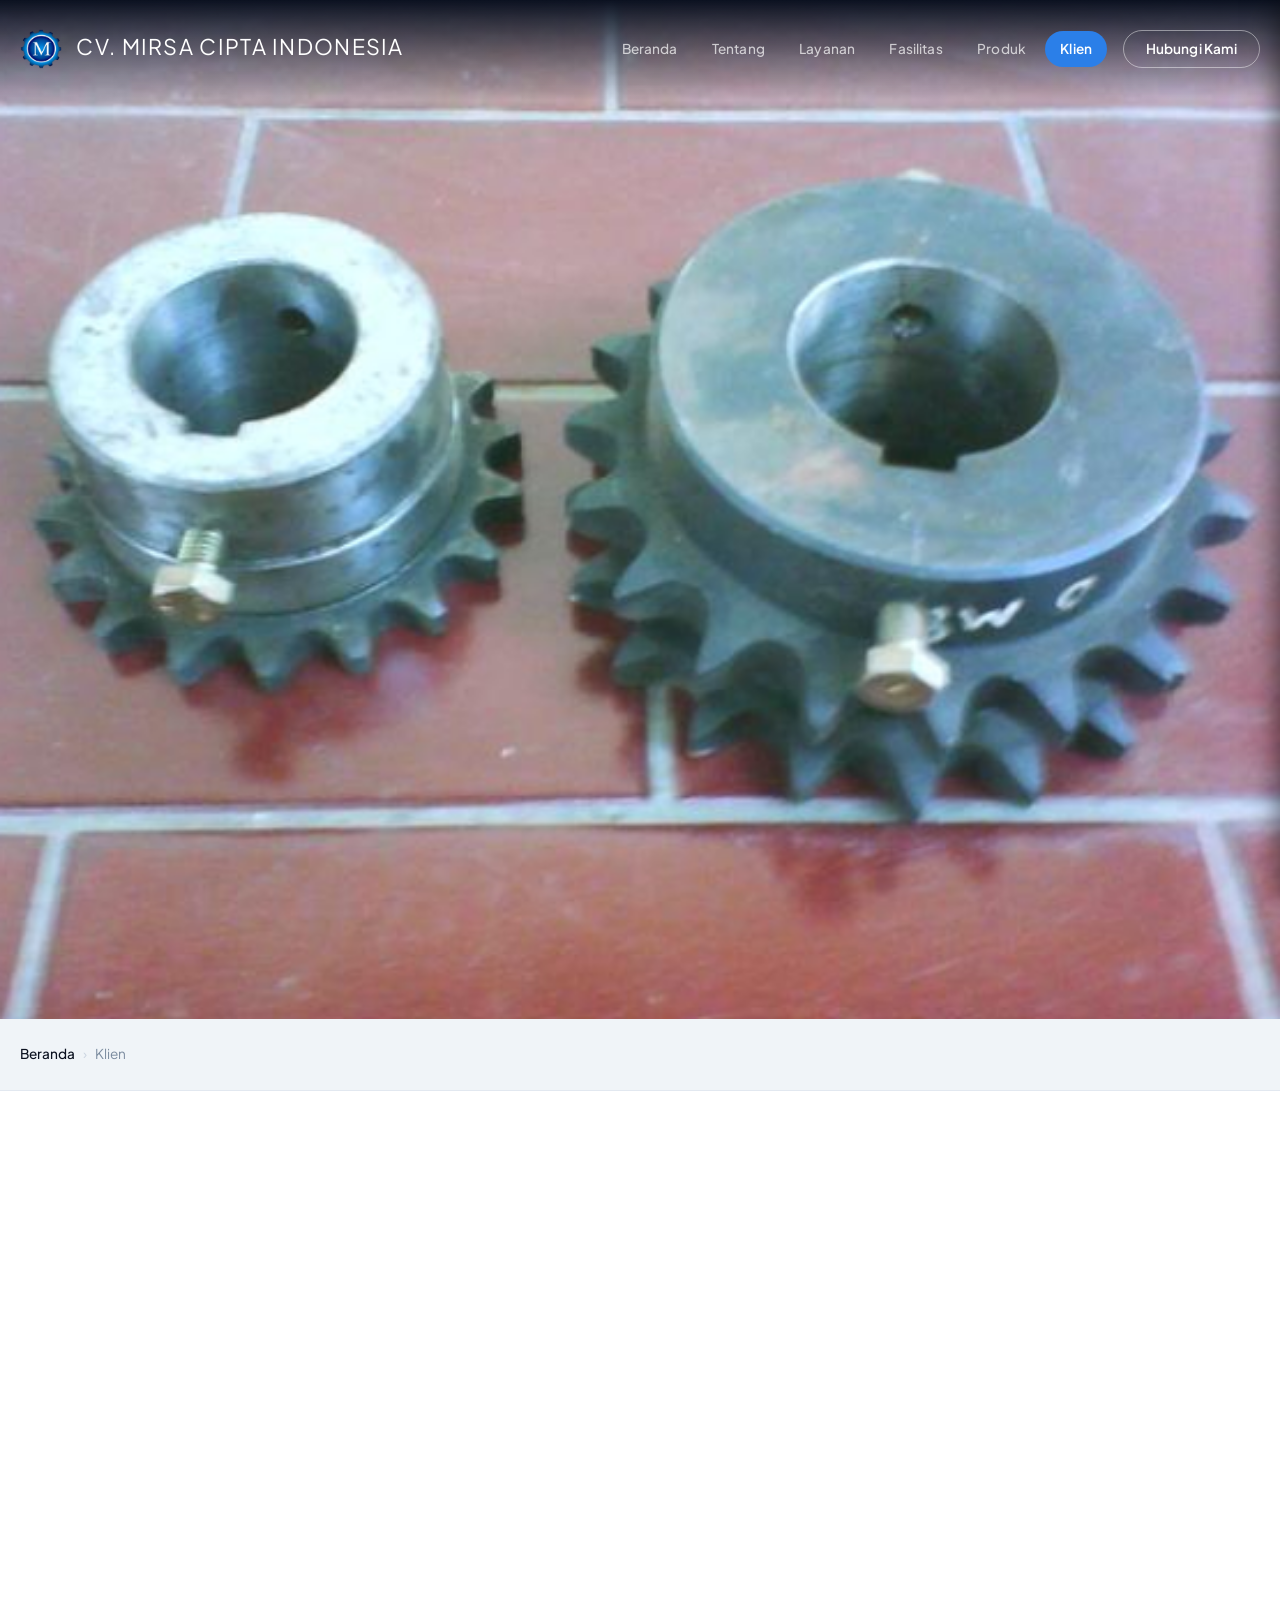
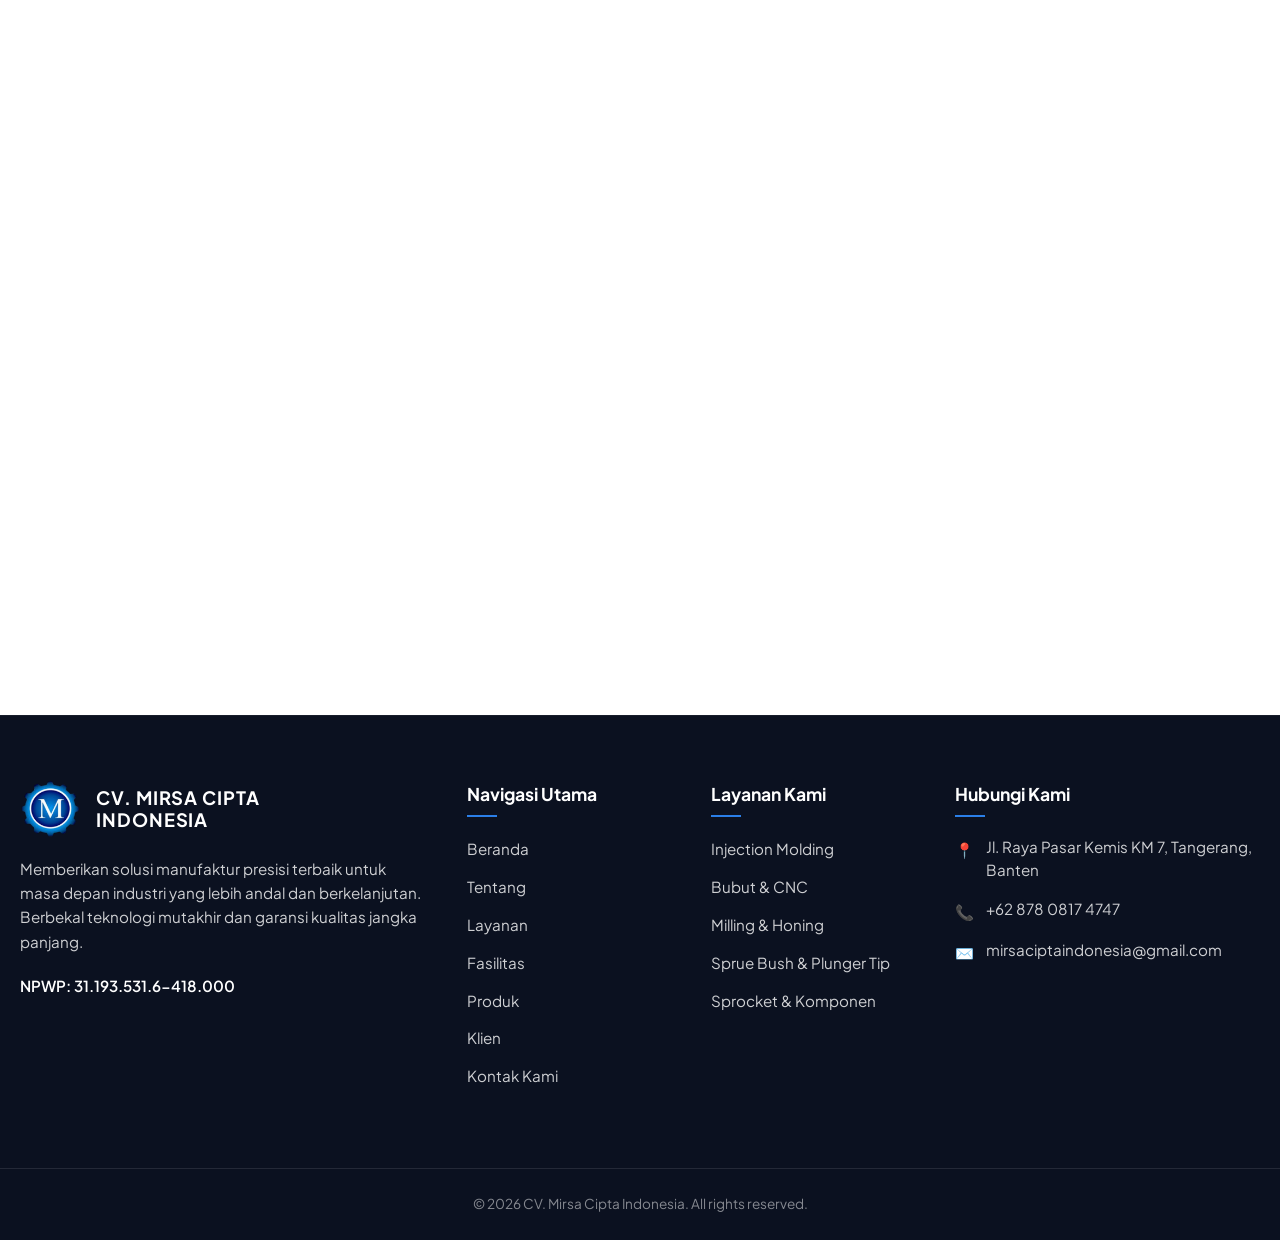
<file: klien.html>
<!DOCTYPE html>
<html lang="id">
<head>
  <meta charset="UTF-8" />
  <meta name="viewport" content="width=device-width, initial-scale=1.0" />
  <title>Klien – CV. Mirsa Cipta Indonesia</title>
  <link rel="icon" type="image/png" href="assets/images/logo.png" />
  <link rel="stylesheet" href="assets/css/style.css?v=7" />
  <link rel="stylesheet" href="assets/css/pages.css" />
  <link rel="preconnect" href="https://fonts.googleapis.com" />
  <link rel="preconnect" href="https://fonts.gstatic.com" crossorigin />
  <link href="https://fonts.googleapis.com/css2?family=Plus+Jakarta+Sans:wght@300;400;500;600;700;800&display=swap" rel="stylesheet" />
</head>
<body>

<header class="nav" id="nav">
  <div class="nav__inner">
    <a href="index.html" class="nav__logo">
      <img src="assets/images/logo.png" alt="Logo CV Mirsa Cipta Indonesia" class="nav__logo-img" />
      <div class="nav__logo-text">
        <span class="logo-name">CV. MIRSA CIPTA INDONESIA</span>
      </div>
    </a>
    <nav class="nav__links">
      <a href="index.html">Beranda</a><a href="tentang.html">Tentang</a><a href="layanan.html">Layanan</a>
      <a href="fasilitas.html">Fasilitas</a><a href="produk.html">Produk</a><a href="klien.html" class="active">Klien</a>
      <a href="kontak.html" class="nav__cta">Hubungi Kami</a>
    </nav>
    <button class="nav__hamburger" id="hamburger"><span></span><span></span><span></span></button>
  </div>
</header>

<div class="mobile-menu" id="mobileMenu">
  <a href="index.html" class="mobile-link">Beranda</a><a href="tentang.html" class="mobile-link">Tentang</a>
  <a href="layanan.html" class="mobile-link">Layanan</a><a href="fasilitas.html" class="mobile-link">Fasilitas</a>
  <a href="produk.html" class="mobile-link">Produk</a><a href="klien.html" class="mobile-link">Klien</a>
  <a href="kontak.html" class="mobile-link">Hubungi Kami</a>
</div>

<main>
  <section class="page-hero">
    <div class="page-hero__bg">
      <img src="assets/images/produk yang dihasilkan 4 (Sprocket).png" alt="Klien" />
      <div class="page-hero__overlay"></div>
    </div>
    <div class="container page-hero__content">
      <h1 class="page-hero__title fade-up typing-effect" data-text="Klien Kami">Klien Kami</h1>
    </div>
  </section>

  <div class="breadcrumb">
    <div class="container breadcrumb__inner">
      <a href="index.html">Beranda</a><span class="breadcrumb__sep">›</span><span>Klien</span>
    </div>
  </div>

  <section class="page-content">
    <div class="container">
      <div class="section-header reveal">
        <p class="section-label">Mitra Terpercaya</p>
        <h2 class="section-title">Kepercayaan Mereka<br />untuk Kualitas Nyata</h2>
        <p class="section-desc">
          Berbekal pengalaman bertahun-tahun berkecimpung di industri manufaktur nasional, kami senantiasa menjaga kepercayaan untuk membuktikan bahwa pelayanan prima adalah prioritas kami.
        </p>
      </div>

      <div class="klien-grid reveal">
        <div class="klien-item"><span>PT. Sinar Alum Sarana</span></div>
        <div class="klien-item"><span>PT. Primadaya Plastisindo</span></div>
        <div class="klien-item"><span>PT. Koza Presisi Indonesia</span></div>
        <div class="klien-item"><span>PT. Assab Steels Indonesia</span></div>
        <div class="klien-item"><span>PT. Dunia Plastech</span></div>
        <div class="klien-item"><span>PT. Omni Kemas Industry</span></div>
      </div>
      
      <div class="klien-tagline reveal">
        <blockquote>"Improvement Forever"</blockquote>
        <cite>— Moto CV. Mirsa Cipta Indonesia</cite>
      </div>
    </div>
  </section>
</main>

<footer class="footer">
  <div class="footer__top">
    <div class="container footer__grid">
      <div class="footer__brand">
        <a href="index.html" class="footer__logo">
          <img src="assets/images/logo.png" alt="Logo CV Mirsa Cipta Indonesia" class="footer__logo-img" />
          <span class="footer__logo-name">CV. MIRSA CIPTA<br>INDONESIA</span>
        </a>
        <p class="footer__desc">
          Memberikan solusi manufaktur presisi terbaik untuk masa depan industri yang lebih andal dan berkelanjutan. Berbekal teknologi mutakhir dan garansi kualitas jangka panjang.
        </p>
        <p class="footer__npwp">NPWP: 31.193.531.6-418.000</p>
      </div>
      <div class="footer__col">
        <h4 class="footer__col-title">Navigasi Utama</h4>
        <nav class="footer__links">
          <a href="index.html">Beranda</a><a href="tentang.html">Tentang</a><a href="layanan.html">Layanan</a>
          <a href="fasilitas.html">Fasilitas</a><a href="produk.html">Produk</a><a href="klien.html">Klien</a>
          <a href="kontak.html">Kontak Kami</a>
        </nav>
      </div>
      <div class="footer__col">
        <h4 class="footer__col-title">Layanan Kami</h4>
        <nav class="footer__links">
          <a href="layanan.html">Injection Molding</a><a href="layanan.html">Bubut &amp; CNC</a>
          <a href="layanan.html">Milling &amp; Honing</a><a href="produk.html">Sprue Bush &amp; Plunger Tip</a>
          <a href="produk.html">Sprocket &amp; Komponen</a>
        </nav>
      </div>
      <div class="footer__col">
        <h4 class="footer__col-title">Hubungi Kami</h4>
        <ul class="footer__contact">
          <li>
            <span class="footer__contact-icon">📍</span>
            <span>Jl. Raya Pasar Kemis KM 7, Tangerang, Banten</span>
          </li>
          <li>
            <span class="footer__contact-icon">📞</span>
            <a href="https://wa.me/6287808174747" target="_blank">+62 878 0817 4747</a>
          </li>
          <li>
            <span class="footer__contact-icon">✉️</span>
            <a href="mailto:mirsaciptaindonesia@gmail.com">mirsaciptaindonesia@gmail.com</a>
          </li>
        </ul>
      </div>
    </div>
  </div>
  <div class="footer__bottom">
    <p>© 2026 CV. Mirsa Cipta Indonesia. All rights reserved.</p>
  </div>
</footer>

<button class="back-top" id="backTop">↑</button>
<script src="assets/js/main.js"></script>
</body>
</html>
</file>
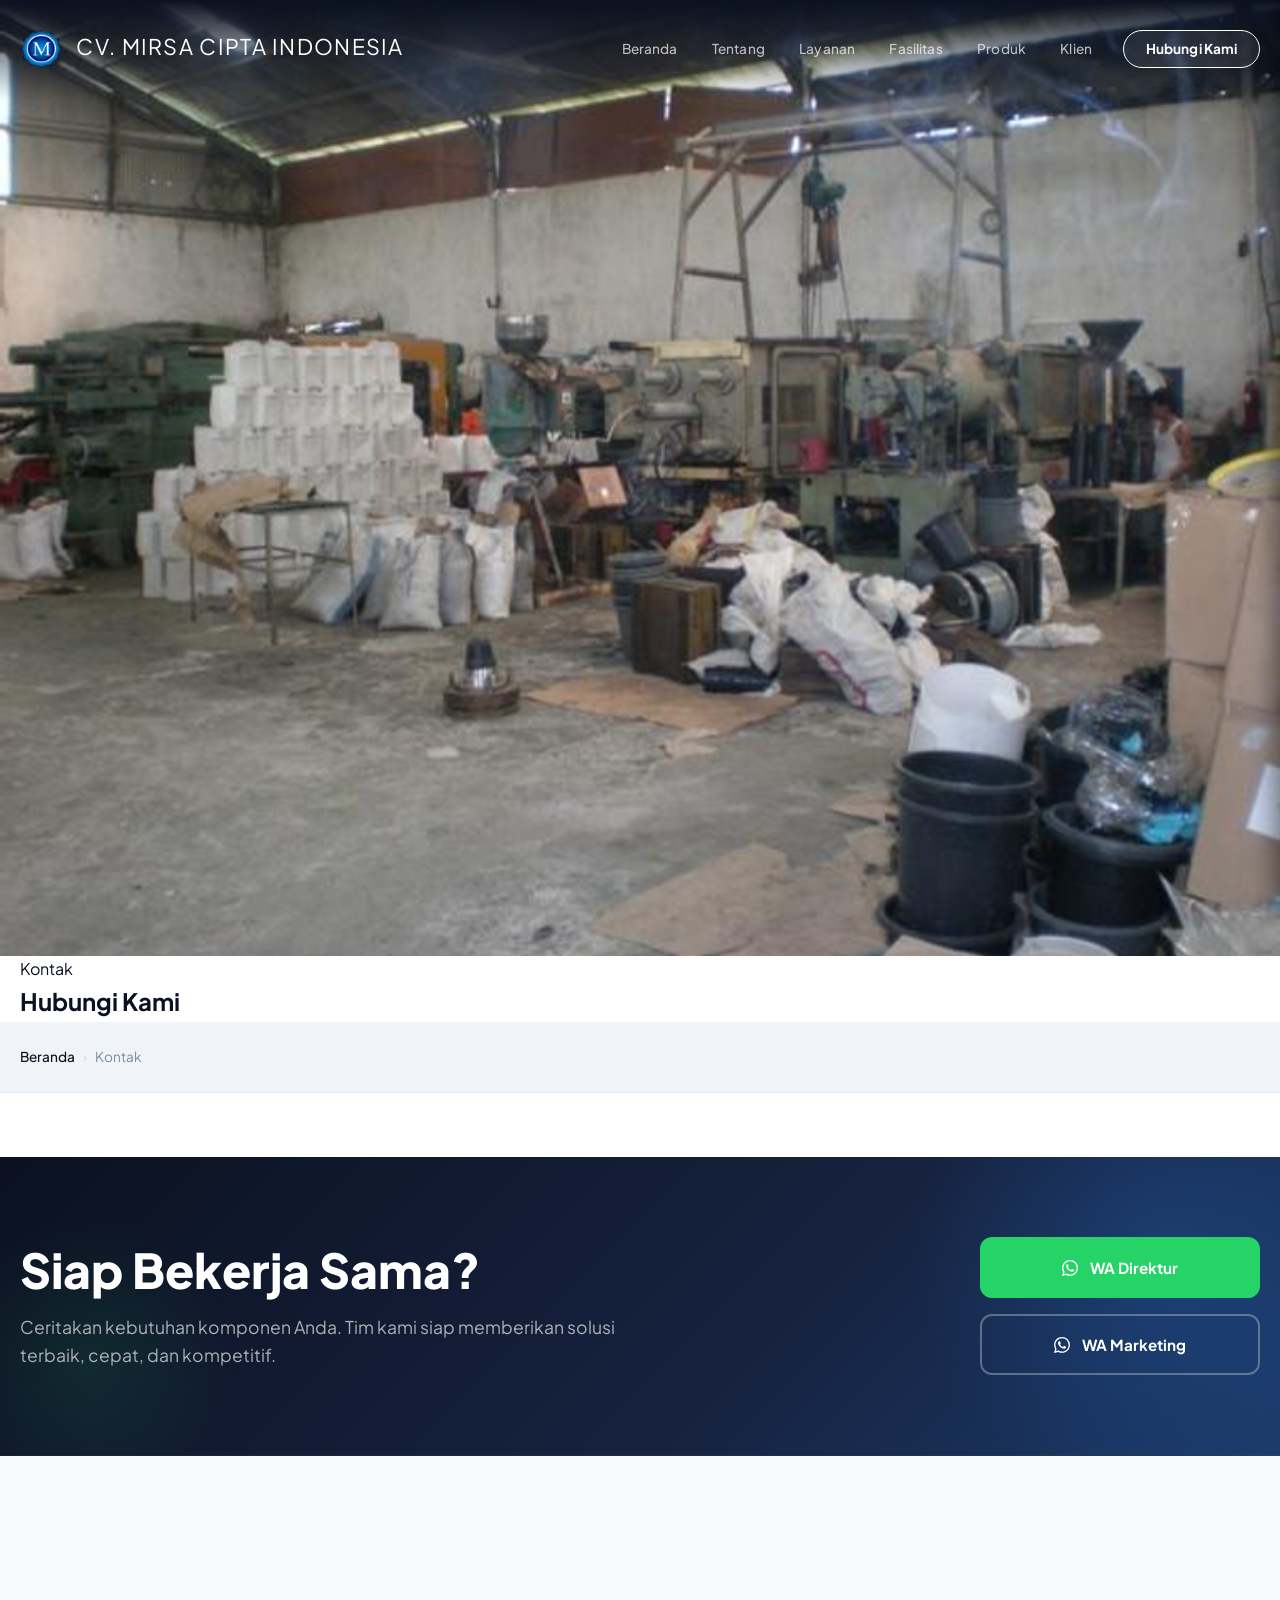
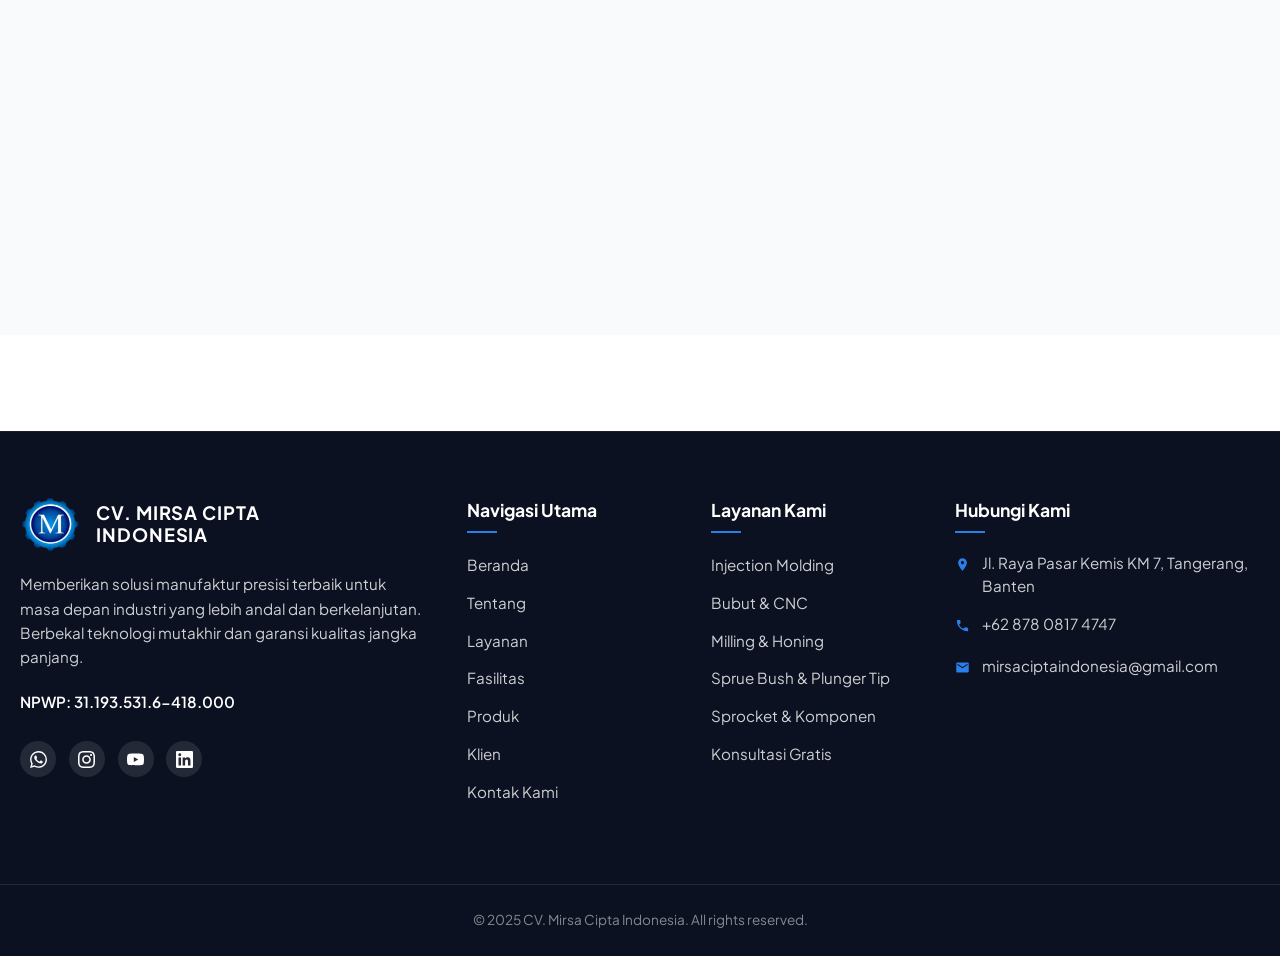
<file: kontak.html>
<!DOCTYPE html>
<html lang="id">
<head>
  <meta charset="UTF-8" /><meta name="viewport" content="width=device-width, initial-scale=1.0" />
  <title>Hubungi Kami – CV. Mirsa Cipta Indonesia</title>
  <link rel="icon" type="image/png" href="assets/images/logo.png" />
  <link rel="stylesheet" href="assets/css/style.css?v=6" />
  <link rel="stylesheet" href="assets/css/pages.css?v=4" />
  <link rel="preconnect" href="https://fonts.googleapis.com" />
  <link rel="preconnect" href="https://fonts.gstatic.com" crossorigin />
  <link href="https://fonts.googleapis.com/css2?family=Plus+Jakarta+Sans:wght@300;400;500;600;700;800&display=swap" rel="stylesheet" />
  <style>
    /* ══════════════ INTRO STRIP (navy) ══════════════ */
    .kontak-intro {
      background: linear-gradient(135deg, #0b1120 0%, #16223f 60%, #1a3a6a 100%);
      padding: 5rem 0;
      margin-top: 4rem; /* Tingkatkan jarak agar tidak mepet dengan breadcrumb */
      border-bottom: 1px solid rgba(255,255,255,.07);
      position: relative;
      overflow: hidden;
    }
    .kontak-intro::after {
      content: ''; position: absolute; top: -50%; right: -10%;
      width: 500px; height: 500px;
      background: radial-gradient(circle, rgba(43,127,232,0.2) 0%, transparent 70%);
      pointer-events: none;
    }
    .kontak-intro::before {
      content: ''; position: absolute; bottom: -20%; left: -5%;
      width: 300px; height: 300px;
      background: radial-gradient(circle, rgba(37,211,102,0.1) 0%, transparent 70%);
      pointer-events: none;
    }
    .kontak-intro__inner {
      display: flex;
      align-items: center;
      justify-content: space-between;
      gap: 3rem;
      position: relative;
      z-index: 2;
    }
    .kontak-intro h2 {
      font-size: clamp(2rem, 4vw, 3rem);
      font-weight: 800;
      color: var(--white);
      line-height: 1.1;
      margin-bottom: 1rem;
    }
    .kontak-intro p {
      color: rgba(255,255,255,.65);
      font-size: 1.1rem;
      line-height: 1.6;
      max-width: 50ch;
    }
    .kontak-intro__actions { 
      display: flex; 
      flex-direction: column;
      gap: 1rem; 
      min-width: 280px;
    }
    .kontak-intro__actions a {
      display: flex; 
      align-items: center; 
      justify-content: center;
      gap: 0.75rem;
      padding: 1rem 2rem; 
      border-radius: 12px;
      font-weight: 700; 
      font-size: 0.95rem; 
      transition: all 0.3s ease;
      text-decoration: none;
      width: 100%;
    }
    .btn-wa-dir { 
      background: #25d366; 
      color: #fff; 
      border: 2px solid #25d366;
    }
    .btn-wa-dir:hover { 
      background: #1ebe5d; 
      border-color: #1ebe5d;
      transform: translateX(-5px); 
      box-shadow: 0 10px 25px rgba(37,211,102,0.3); 
      color: #fff; 
    }
    .btn-wa-mkt { 
      background: transparent; 
      color: var(--white); 
      border: 2px solid rgba(255,255,255,0.3); 
    }
    .btn-wa-mkt:hover { 
      background: rgba(255,255,255,0.1); 
      border-color: var(--white);
      transform: translateX(-5px); 
      color: var(--white); 
    }

    /* ══════════════ CONTACT CARDS ══════════════ */
    .kontak-cards { padding: 6rem 0 4rem; background: #f8fafc; }
    .kontak-cards__header { text-align: center; margin-bottom: 4rem; }
    .kontak-cards__header .section-label { justify-content: center; }
    
    .kontak-cards__grid {
      display: grid;
      grid-template-columns: repeat(3, 1fr);
      gap: 2rem;
    }

    .kcard {
      background: var(--white);
      border: 1px solid #e2e8f0;
      border-radius: 20px;
      padding: 2.5rem;
      display: flex; 
      flex-direction: column; 
      gap: 1.5rem;
      transition: all 0.4s cubic-bezier(0.4, 0, 0.2, 1);
      height: 100%;
    }
    .kcard:hover {
      border-color: var(--cyan);
      box-shadow: 0 20px 40px rgba(11,17,32,0.06);
      transform: translateY(-8px);
    }

    .kcard__icon {
      width: 60px; height: 60px;
      background: #f1f5f9;
      border-radius: 16px;
      display: flex; align-items: center; justify-content: center;
      font-size: 1.5rem; flex-shrink: 0;
      color: var(--cyan);
      transition: all 0.3s ease;
    }
    .kcard:hover .kcard__icon {
      background: var(--cyan);
      color: var(--white);
    }

    .kcard__info { flex: 1; }
    .kcard__label {
      font-size: 0.75rem; font-weight: 800;
      text-transform: uppercase; letter-spacing: 0.15em;
      color: var(--cyan); display: block; margin-bottom: 0.5rem;
    }
    .kcard__title {
      font-size: 1.25rem; font-weight: 700;
      color: var(--navy); margin-bottom: 0.75rem;
    }
    .kcard__value {
      font-size: 1rem; color: var(--gray); line-height: 1.7;
    }
    .kcard__value a {
      color: var(--navy); font-weight: 600;
      text-decoration: none; transition: color 0.3s ease;
    }
    .kcard__value a:hover { color: var(--cyan); }

    .kcard__action {
      display: inline-flex; align-items: center; gap: 0.5rem;
      margin-top: 1rem; padding: 0.8rem 1.5rem;
      border-radius: 12px; font-size: 0.85rem; font-weight: 700;
      width: 100%; justify-content: center;
      transition: all 0.3s ease;
      text-decoration: none;
    }
    .kcard__action--blue { 
      background: #f1f5f9; 
      color: var(--navy); 
    }
    .kcard__action--blue:hover { 
      background: var(--navy); 
      color: var(--white); 
    }

    /* ══════════════ MAP ══════════════ */
    .kontak-map { padding: 4rem 0 8rem; background: #f8fafc; }
    .kontak-map__inner {
      background: var(--white);
      padding: 2rem;
      border-radius: 24px;
      border: 1px solid #e2e8f0;
      box-shadow: 0 10px 30px rgba(0,0,0,0.03);
    }
    .kontak-map__header {
      display: flex; align-items: center;
      justify-content: space-between;
      margin-bottom: 2rem; flex-wrap: wrap; gap: 1rem;
    }
    .kontak-map__header h3 { font-size: 1.75rem; font-weight: 800; color: var(--navy); }
    
    .map-embed {
      width: 100%; height: 500px;
      border-radius: 16px; overflow: hidden;
    }
    .map-embed iframe { width: 100%; height: 100%; border: none; }

    @media (max-width: 1024px) {
      .kontak-cards__grid { grid-template-columns: repeat(2, 1fr); }
    }
    @media (max-width: 768px) {
      .kontak-intro__inner { flex-direction: column; text-align: center; gap: 2.5rem; }
      .kontak-intro p { margin-inline: auto; }
      .kontak-intro__actions { width: 100%; }
      .kontak-cards__grid { grid-template-columns: 1fr; }
      .kontak-map__header { justify-content: center; text-align: center; }
    }
  </style>
</head>
<body>

<header class="nav" id="nav">
  <div class="nav__inner">
    <a href="index.html" class="nav__logo">
      <img src="assets/images/logo.png" alt="Logo CV Mirsa Cipta Indonesia" class="nav__logo-img" />
      <div class="nav__logo-text">
        <span class="logo-name">CV. MIRSA CIPTA INDONESIA</span>
      </div>
    </a>
    <nav class="nav__links">
      <a href="index.html">Beranda</a>
      <a href="tentang.html">Tentang</a>
      <a href="layanan.html">Layanan</a>
      <a href="fasilitas.html">Fasilitas</a>
      <a href="produk.html">Produk</a>
      <a href="klien.html">Klien</a>
      <a href="kontak.html" class="nav__cta">Hubungi Kami</a>
    </nav>
    <button class="nav__hamburger" id="hamburger"><span></span><span></span><span></span></button>
  </div>
</header>

<div class="mobile-menu" id="mobileMenu">
  <a href="index.html" class="mobile-link">Beranda</a>
  <a href="tentang.html" class="mobile-link">Tentang</a>
  <a href="layanan.html" class="mobile-link">Layanan</a>
  <a href="fasilitas.html" class="mobile-link">Fasilitas</a>
  <a href="produk.html" class="mobile-link">Produk</a>
  <a href="klien.html" class="mobile-link">Klien</a>
  <a href="kontak.html" class="mobile-link">Hubungi Kami</a>
</div>

<main>

  <!-- PAGE HERO -->
  <section class="page-hero">
    <div class="page-hero__bg">
      <img src="assets/images/AREA PRODUKSI.png" alt="Kontak" />
      <div class="page-hero__overlay"></div>
    </div>
    <div class="container page-hero__content">
      <span class="page-hero__eyebrow">Kontak</span>
      <h1 class="page-hero__title fade-up">Hubungi Kami</h1>
    </div>
  </section>

  <!-- BREADCRUMB -->
  <div class="breadcrumb">
    <div class="container breadcrumb__inner">
      <a href="index.html">Beranda</a>
      <span class="breadcrumb__sep">›</span>
      <span>Kontak</span>
    </div>
  </div>

  <!-- INTRO STRIP -->
  <div class="kontak-intro">
    <div class="container kontak-intro__inner">
      <div>
        <h2>Siap Bekerja Sama?</h2>
        <p>Ceritakan kebutuhan komponen Anda. Tim kami siap memberikan solusi terbaik, cepat, dan kompetitif.</p>
      </div>
      <div class="kontak-intro__actions">
        <a href="https://wa.me/6287808174747?text=Halo%20CV.%20Mirsa%20Cipta%20Indonesia%2C%20saya%20ingin%20bertanya%20mengenai%20layanan%20Anda." target="_blank" class="btn-wa-dir">
          <svg width="16" height="16" viewBox="0 0 24 24" fill="currentColor"><path d="M17.472 14.382c-.297-.149-1.758-.867-2.03-.967-.273-.099-.471-.148-.67.15-.197.297-.767.966-.94 1.164-.173.199-.347.223-.644.075-.297-.15-1.255-.463-2.39-1.475-.883-.788-1.48-1.761-1.653-2.059-.173-.297-.018-.458.13-.606.134-.133.298-.347.446-.52.149-.174.198-.298.298-.497.099-.198.05-.371-.025-.52-.075-.149-.669-1.612-.916-2.207-.242-.579-.487-.5-.669-.51-.173-.008-.371-.01-.57-.01-.198 0-.52.074-.792.372-.272.297-1.04 1.016-1.04 2.479 0 1.462 1.065 2.875 1.213 3.074.149.198 2.096 3.2 5.077 4.487.709.306 1.262.489 1.694.625.712.227 1.36.195 1.871.118.571-.085 1.758-.719 2.006-1.413.248-.694.248-1.289.173-1.413-.074-.124-.272-.198-.57-.347m-5.421 7.403h-.004a9.87 9.87 0 01-5.031-1.378l-.361-.214-3.741.982.998-3.648-.235-.374a9.86 9.86 0 01-1.51-5.26c.001-5.45 4.436-9.884 9.888-9.884 2.64 0 5.122 1.03 6.988 2.898a9.825 9.825 0 012.893 6.994c-.003 5.45-4.437 9.884-9.885 9.884m8.413-18.297A11.815 11.815 0 0012.05 0C5.495 0 .16 5.335.157 11.892c0 2.096.547 4.142 1.588 5.945L.057 24l6.305-1.654a11.882 11.882 0 005.683 1.448h.005c6.554 0 11.89-5.335 11.893-11.893a11.821 11.821 0 00-3.48-8.413z"/></svg>
          WA Direktur
        </a>
        <a href="https://wa.me/6281317417831?text=Halo%20CV.%20Mirsa%20Cipta%20Indonesia%2C%20saya%20ingin%20bertanya%20mengenai%20layanan%20Anda." target="_blank" class="btn-wa-mkt">
          <svg width="16" height="16" viewBox="0 0 24 24" fill="currentColor"><path d="M17.472 14.382c-.297-.149-1.758-.867-2.03-.967-.273-.099-.471-.148-.67.15-.197.297-.767.966-.94 1.164-.173.199-.347.223-.644.075-.297-.15-1.255-.463-2.39-1.475-.883-.788-1.48-1.761-1.653-2.059-.173-.297-.018-.458.13-.606.134-.133.298-.347.446-.52.149-.174.198-.298.298-.497.099-.198.05-.371-.025-.52-.075-.149-.669-1.612-.916-2.207-.242-.579-.487-.5-.669-.51-.173-.008-.371-.01-.57-.01-.198 0-.52.074-.792.372-.272.297-1.04 1.016-1.04 2.479 0 1.462 1.065 2.875 1.213 3.074.149.198 2.096 3.2 5.077 4.487.709.306 1.262.489 1.694.625.712.227 1.36.195 1.871.118.571-.085 1.758-.719 2.006-1.413.248-.694.248-1.289.173-1.413-.074-.124-.272-.198-.57-.347m-5.421 7.403h-.004a9.87 9.87 0 01-5.031-1.378l-.361-.214-3.741.982.998-3.648-.235-.374a9.86 9.86 0 01-1.51-5.26c.001-5.45 4.436-9.884 9.888-9.884 2.64 0 5.122 1.03 6.988 2.898a9.825 9.825 0 012.893 6.994c-.003 5.45-4.437 9.884-9.885 9.884m8.413-18.297A11.815 11.815 0 0012.05 0C5.495 0 .16 5.335.157 11.892c0 2.096.547 4.142 1.588 5.945L.057 24l6.305-1.654a11.882 11.882 0 005.683 1.448h.005c6.554 0 11.89-5.335 11.893-11.893a11.821 11.821 0 00-3.48-8.413z"/></svg>
          WA Marketing
        </a>
      </div>
    </div>
  </div>

  <!-- CONTACT CARDS -->
  <section class="kontak-cards">
    <div class="container">
      <div class="kontak-cards__header reveal">
        <span class="section-label">Informasi Kontak</span>
        <h2 class="section-title">Hubungi Kami Secara Langsung</h2>
      </div>

      <div class="kontak-cards__grid reveal">

        <!-- ALAMAT -->
        <div class="kcard">
          <div class="kcard__icon">
            <svg width="24" height="24" viewBox="0 0 24 24" fill="none" stroke="currentColor" stroke-width="2" stroke-linecap="round" stroke-linejoin="round"><path d="M21 10c0 7-9 13-9 13s-9-6-9-13a9 9 0 0118 0z"/><circle cx="12" cy="10" r="3"/></svg>
          </div>
          <div class="kcard__info">
            <span class="kcard__label">Alamat Kantor</span>
            <div class="kcard__title">CV. Mirsa Cipta Indonesia</div>
            <div class="kcard__value">
              Jl. Raya Pasar Kemis, Ruko Bumi Indah Blok RB.23<br />
              Gelam Jaya, Pasar Kemis,<br />
              Kabupaten Tangerang, Banten 15560
            </div>
          </div>
          <a href="https://www.google.com/maps/place/Mirsa+Cipta/@-6.16493,106.56046,17z" target="_blank" rel="noopener" class="kcard__action kcard__action--blue">
            Buka di Maps
          </a>
        </div>

        <!-- TELEPON -->
        <div class="kcard">
          <div class="kcard__icon">
            <svg width="24" height="24" viewBox="0 0 24 24" fill="none" stroke="currentColor" stroke-width="2" stroke-linecap="round" stroke-linejoin="round"><path d="M22 16.92v3a2 2 0 01-2.18 2 19.79 19.79 0 01-8.63-3.07A19.5 19.5 0 013.07 9.8a19.79 19.79 0 01-3.07-8.68A2 2 0 012 2h3a2 2 0 012 1.72c.127.96.361 1.903.7 2.81a2 2 0 01-.45 2.11L6.09 9.91a16 16 0 006 6l1.27-1.27a2 2 0 012.11-.45c.907.339 1.85.573 2.81.7A2 2 0 0122 16.92z"/></svg>
          </div>
          <div class="kcard__info">
            <span class="kcard__label">Telepon & Fax</span>
            <div class="kcard__title">Kantor Pusat</div>
            <div class="kcard__value">
              <a href="tel:622159711448">Telp: (021) 5971-1448</a>
              <span style="display:block; font-size:0.9rem; margin-top:0.25rem;">Fax: (021) 5931-7827</span>
            </div>
          </div>
          <a href="tel:622159711448" class="kcard__action kcard__action--blue">
            Telepon Sekarang
          </a>
        </div>

        <!-- EMAIL -->
        <div class="kcard">
          <div class="kcard__icon">
            <svg width="24" height="24" viewBox="0 0 24 24" fill="none" stroke="currentColor" stroke-width="2" stroke-linecap="round" stroke-linejoin="round"><path d="M4 4h16c1.1 0 2 .9 2 2v12c0 1.1-.9 2-2 2H4c-1.1 0-2-.9-2-2V6c0-1.1.9-2 2-2z"/><polyline points="22,6 12,13 2,6"/></svg>
          </div>
          <div class="kcard__info">
            <span class="kcard__label">Email Resmi</span>
            <div class="kcard__title">Surat Elektronik</div>
            <div class="kcard__value">
              <a href="mailto:mirsacipta@yahoo.co.id">mirsacipta@yahoo.co.id</a>
            </div>
          </div>
          <a href="mailto:mirsacipta@yahoo.co.id" class="kcard__action kcard__action--blue">
            Kirim Email
          </a>
        </div>

        <!-- WA DIREKTUR -->
        <div class="kcard" style="border-color: rgba(37,211,102,0.2);">
          <div class="kcard__icon" style="color: #25d366;">
            <svg width="24" height="24" viewBox="0 0 24 24" fill="currentColor"><path d="M17.472 14.382c-.297-.149-1.758-.867-2.03-.967-.273-.099-.471-.148-.67.15-.197.297-.767.966-.94 1.164-.173.199-.347.223-.644.075-.297-.15-1.255-.463-2.39-1.475-.883-.788-1.48-1.761-1.653-2.059-.173-.297-.018-.458.13-.606.134-.133.298-.347.446-.52.149-.174.198-.298.298-.497.099-.198.05-.371-.025-.52-.075-.149-.669-1.612-.916-2.207-.242-.579-.487-.5-.669-.51-.173-.008-.371-.01-.57-.01-.198 0-.52.074-.792.372-.272.297-1.04 1.016-1.04 2.479 0 1.462 1.065 2.875 1.213 3.074.149.198 2.096 3.2 5.077 4.487.709.306 1.262.489 1.694.625.712.227 1.36.195 1.871.118.571-.085 1.758-.719 2.006-1.413.248-.694.248-1.289.173-1.413-.074-.124-.272-.198-.57-.347m-5.421 7.403h-.004a9.87 9.87 0 01-5.031-1.378l-.361-.214-3.741.982.998-3.648-.235-.374a9.86 9.86 0 01-1.51-5.26c.001-5.45 4.436-9.884 9.888-9.884 2.64 0 5.122 1.03 6.988 2.898a9.825 9.825 0 012.893 6.994c-.003 5.45-4.437 9.884-9.885 9.884m8.413-18.297A11.815 11.815 0 0012.05 0C5.495 0 .16 5.335.157 11.892c0 2.096.547 4.142 1.588 5.945L.057 24l6.305-1.654a11.882 11.882 0 005.683 1.448h.005c6.554 0 11.89-5.335 11.893-11.893a11.821 11.821 0 00-3.48-8.413z"/></svg>
          </div>
          <div class="kcard__info">
            <span class="kcard__label" style="color: #1a9e4e;">Direct Chat</span>
            <div class="kcard__title">WhatsApp Direktur</div>
            <div class="kcard__value">
              <a href="https://wa.me/6287808174747">0878-0817-4747 (Bpk. Arpani)</a>
            </div>
          </div>
          <a href="https://wa.me/6287808174747" target="_blank" rel="noopener" class="kcard__action" style="background: #25d366; color: #fff;">
            Chat Sekarang
          </a>
        </div>

        <!-- WA MARKETING -->
        <div class="kcard" style="border-color: rgba(37,211,102,0.2);">
          <div class="kcard__icon" style="color: #25d366;">
            <svg width="24" height="24" viewBox="0 0 24 24" fill="currentColor"><path d="M17.472 14.382c-.297-.149-1.758-.867-2.03-.967-.273-.099-.471-.148-.67.15-.197.297-.767.966-.94 1.164-.173.199-.347.223-.644.075-.297-.15-1.255-.463-2.39-1.475-.883-.788-1.48-1.761-1.653-2.059-.173-.297-.018-.458.13-.606.134-.133.298-.347.446-.52.149-.174.198-.298.298-.497.099-.198.05-.371-.025-.52-.075-.149-.669-1.612-.916-2.207-.242-.579-.487-.5-.669-.51-.173-.008-.371-.01-.57-.01-.198 0-.52.074-.792.372-.272.297-1.04 1.016-1.04 2.479 0 1.462 1.065 2.875 1.213 3.074.149.198 2.096 3.2 5.077 4.487.709.306 1.262.489 1.694.625.712.227 1.36.195 1.871.118.571-.085 1.758-.719 2.006-1.413.248-.694.248-1.289.173-1.413-.074-.124-.272-.198-.57-.347m-5.421 7.403h-.004a9.87 9.87 0 01-5.031-1.378l-.361-.214-3.741.982.998-3.648-.235-.374a9.86 9.86 0 01-1.51-5.26c.001-5.45 4.436-9.884 9.888-9.884 2.64 0 5.122 1.03 6.988 2.898a9.825 9.825 0 012.893 6.994c-.003 5.45-4.437 9.884-9.885 9.884m8.413-18.297A11.815 11.815 0 0012.05 0C5.495 0 .16 5.335.157 11.892c0 2.096.547 4.142 1.588 5.945L.057 24l6.305-1.654a11.882 11.882 0 005.683 1.448h.005c6.554 0 11.89-5.335 11.893-11.893a11.821 11.821 0 00-3.48-8.413z"/></svg>
          </div>
          <div class="kcard__info">
            <span class="kcard__label" style="color: #1a9e4e;">Direct Chat</span>
            <div class="kcard__title">WhatsApp Marketing</div>
            <div class="kcard__value">
              <a href="https://wa.me/6281317417831">0813-1741-7831 (Ibu Novie)</a>
            </div>
          </div>
          <a href="https://wa.me/6281317417831" target="_blank" rel="noopener" class="kcard__action" style="background: #25d366; color: #fff;">
            Chat Sekarang
          </a>
        </div>

      </div>

      <!-- Google Maps -->
      <div class="kontak-map reveal">
        <div class="kontak-map__inner">
          <div class="kontak-map__header">
            <h3>Lokasi Workshop Kami</h3>
            <a class="map-open-btn" href="https://www.google.com/maps/place/Mirsa+Cipta/@-6.16493,106.56046,17z" target="_blank" rel="noopener">
              Buka di Google Maps
            </a>
          </div>
          <div class="map-embed">
            <iframe
              src="https://www.google.com/maps/embed?pb=!1m18!1m12!1m3!1d3966.0!2d106.56046!3d-6.16493!2m3!1f0!2f0!3f0!3m2!1i1024!2i768!4f13.1!3m3!1m2!1s0x2c69ff619cad8691%3A0x3e280d8c8b7b9cd9!2sMirsa%20Cipta!5e0!3m2!1sen!2sid!4v1"
              allowfullscreen="" loading="lazy"
              referrerpolicy="no-referrer-when-downgrade"
              title="Lokasi CV. Mirsa Cipta Indonesia">
            </iframe>
          </div>
        </div>
      </div>

    </div>
  </section>

</main>

<footer class="footer">
  <div class="footer__top">
    <div class="container footer__grid">

      <!-- Kolom 1: Brand -->
      <div class="footer__brand">
        <a href="index.html" class="footer__logo">
          <img src="assets/images/logo.png" alt="Logo CV Mirsa Cipta Indonesia" class="footer__logo-img" />
          <span class="footer__logo-name">CV. MIRSA CIPTA<br>INDONESIA</span>
        </a>
        <p class="footer__desc">
          Memberikan solusi manufaktur presisi terbaik untuk masa depan industri yang lebih andal dan berkelanjutan. Berbekal teknologi mutakhir dan garansi kualitas jangka panjang.
        </p>
        <p class="footer__npwp">NPWP: 31.193.531.6-418.000</p>
        <div class="footer__socials">
          <a href="https://wa.me/6287808174747" target="_blank" aria-label="WhatsApp" class="footer__social-btn">
            <svg viewBox="0 0 24 24" fill="currentColor" width="17" height="17"><path d="M17.472 14.382c-.297-.149-1.758-.867-2.03-.967-.273-.099-.471-.148-.67.15-.197.297-.767.966-.94 1.164-.173.199-.347.223-.644.075-.297-.15-1.255-.463-2.39-1.475-.883-.788-1.48-1.761-1.653-2.059-.173-.297-.018-.458.13-.606.134-.133.298-.347.446-.52.149-.174.198-.298.298-.497.099-.198.05-.371-.025-.52-.075-.149-.669-1.612-.916-2.207-.242-.579-.487-.5-.669-.51-.173-.008-.371-.01-.57-.01-.198 0-.52.074-.792.372-.272.297-1.04 1.016-1.04 2.479 0 1.462 1.065 2.875 1.213 3.074.149.198 2.096 3.2 5.077 4.487.709.306 1.262.489 1.694.625.712.227 1.36.195 1.871.118.571-.085 1.758-.719 2.006-1.413.248-.694.248-1.289.173-1.413-.074-.124-.272-.198-.57-.347m-5.421 7.403h-.004a9.87 9.87 0 01-5.031-1.378l-.361-.214-3.741.982.998-3.648-.235-.374a9.86 9.86 0 01-1.51-5.26c.001-5.45 4.436-9.884 9.888-9.884 2.64 0 5.122 1.03 6.988 2.898a9.825 9.825 0 012.893 6.994c-.003 5.45-4.437 9.884-9.885 9.884m8.413-18.297A11.815 11.815 0 0012.05 0C5.495 0 .16 5.335.157 11.892c0 2.096.547 4.142 1.588 5.945L.057 24l6.305-1.654a11.882 11.882 0 005.683 1.448h.005c6.554 0 11.89-5.335 11.893-11.893a11.821 11.821 0 00-3.48-8.413z"/></svg>
          </a>
          <a href="https://instagram.com/" target="_blank" aria-label="Instagram" class="footer__social-btn">
            <svg viewBox="0 0 24 24" fill="currentColor" width="17" height="17"><path d="M12 2.163c3.204 0 3.584.012 4.85.07 3.252.148 4.771 1.691 4.919 4.919.058 1.265.069 1.645.069 4.849 0 3.205-.012 3.584-.069 4.849-.149 3.225-1.664 4.771-4.919 4.919-1.266.058-1.644.07-4.85.07-3.204 0-3.584-.012-4.849-.07-3.26-.149-4.771-1.699-4.919-4.92-.058-1.265-.07-1.644-.07-4.849 0-3.204.013-3.583.07-4.849.149-3.227 1.664-4.771 4.919-4.919 1.266-.057 1.645-.069 4.849-.069zm0-2.163c-3.259 0-3.667.014-4.947.072-4.358.2-6.78 2.618-6.98 6.98-.059 1.281-.073 1.689-.073 4.948 0 3.259.014 3.668.072 4.948.2 4.358 2.618 6.78 6.98 6.98 1.281.058 1.689.072 4.948.072 3.259 0 3.668-.014 4.948-.072 4.354-.2 6.782-2.618 6.979-6.98.059-1.28.073-1.689.073-4.948 0-3.259-.014-3.667-.072-4.947-.196-4.354-2.617-6.78-6.979-6.98-1.281-.059-1.69-.073-4.949-.073zm0 5.838c-3.403 0-6.162 2.759-6.162 6.162s2.759 6.163 6.162 6.163 6.162-2.759 6.162-6.163c0-3.403-2.759-6.162-6.162-6.162zm0 10.162c-2.209 0-4-1.79-4-4 0-2.209 1.791-4 4-4s4 1.791 4 4c0 2.21-1.791 4-4 4zm6.406-11.845c-.796 0-1.441.645-1.441 1.44s.645 1.44 1.441 1.44c.795 0 1.439-.645 1.439-1.44s-.644-1.44-1.439-1.44z"/></svg>
          </a>
          <a href="https://youtube.com/" target="_blank" aria-label="YouTube" class="footer__social-btn">
            <svg viewBox="0 0 24 24" fill="currentColor" width="17" height="17"><path d="M23.495 6.205a3.007 3.007 0 00-2.088-2.088c-1.87-.501-9.396-.501-9.396-.501s-7.507-.01-9.396.501A3.007 3.007 0 00.527 6.205a31.247 31.247 0 00-.522 5.805 31.247 31.247 0 00.522 5.783 3.007 3.007 0 002.088 2.088c1.868.502 9.396.502 9.396.502s7.506 0 9.396-.502a3.007 3.007 0 002.088-2.088 31.247 31.247 0 00.5-5.783 31.247 31.247 0 00-.5-5.805zM9.609 15.601V8.408l6.264 3.602z"/></svg>
          </a>
          <a href="https://linkedin.com/" target="_blank" aria-label="LinkedIn" class="footer__social-btn">
            <svg viewBox="0 0 24 24" fill="currentColor" width="17" height="17"><path d="M20.447 20.452h-3.554v-5.569c0-1.328-.027-3.037-1.852-3.037-1.853 0-2.136 1.445-2.136 2.939v5.667H9.351V9h3.414v1.561h.046c.477-.9 1.637-1.85 3.37-1.85 3.601 0 4.267 2.37 4.267 5.455v6.286zM5.337 7.433c-1.144 0-2.063-.926-2.063-2.065 0-1.138.92-2.063 2.063-2.063 1.14 0 2.064.925 2.064 2.063 0 1.139-.925 2.065-2.064 2.065zm1.782 13.019H3.555V9h3.564v11.452zM22.225 0H1.771C.792 0 0 .774 0 1.729v20.542C0 23.227.792 24 1.771 24h20.451C23.2 24 24 23.227 24 22.271V1.729C24 .774 23.2 0 22.222 0h.003z"/></svg>
          </a>
        </div>
      </div>

      <!-- Kolom 2: Navigasi Utama -->
      <div class="footer__col">
        <h4 class="footer__col-title">Navigasi Utama</h4>
        <nav class="footer__links">
          <a href="index.html">Beranda</a>
          <a href="tentang.html">Tentang</a>
          <a href="layanan.html">Layanan</a>
          <a href="fasilitas.html">Fasilitas</a>
          <a href="produk.html">Produk</a>
          <a href="klien.html">Klien</a>
          <a href="kontak.html">Kontak Kami</a>
        </nav>
      </div>

      <!-- Kolom 3: Layanan Kami -->
      <div class="footer__col">
        <h4 class="footer__col-title">Layanan Kami</h4>
        <nav class="footer__links">
          <a href="layanan.html">Injection Molding</a>
          <a href="layanan.html">Bubut &amp; CNC</a>
          <a href="layanan.html">Milling &amp; Honing</a>
          <a href="produk.html">Sprue Bush &amp; Plunger Tip</a>
          <a href="produk.html">Sprocket &amp; Komponen</a>
          <a href="kontak.html">Konsultasi Gratis</a>
        </nav>
      </div>

      <!-- Kolom 4: Hubungi Kami -->
      <div class="footer__col">
        <h4 class="footer__col-title">Hubungi Kami</h4>
        <ul class="footer__contact">
          <li>
            <span class="footer__contact-icon">
              <svg viewBox="0 0 24 24" fill="currentColor" width="15" height="15"><path d="M12 2C8.13 2 5 5.13 5 9c0 5.25 7 13 7 13s7-7.75 7-13c0-3.87-3.13-7-7-7zm0 9.5c-1.38 0-2.5-1.12-2.5-2.5s1.12-2.5 2.5-2.5 2.5 1.12 2.5 2.5-1.12 2.5-2.5 2.5z"/></svg>
            </span>
            <span>Jl. Raya Pasar Kemis KM 7, Tangerang, Banten</span>
          </li>
          <li>
            <span class="footer__contact-icon">
              <svg viewBox="0 0 24 24" fill="currentColor" width="15" height="15"><path d="M6.62 10.79c1.44 2.83 3.76 5.14 6.59 6.59l2.2-2.2c.27-.27.67-.36 1.02-.24 1.12.37 2.33.57 3.57.57.55 0 1 .45 1 1V20c0 .55-.45 1-1 1-9.39 0-17-7.61-17-17 0-.55.45-1 1-1h3.5c.55 0 1 .45 1 1 0 1.25.2 2.45.57 3.57.11.35.03.74-.25 1.02l-2.2 2.2z"/></svg>
            </span>
            <a href="https://wa.me/6287808174747" target="_blank">+62 878 0817 4747</a>
          </li>
          <li>
            <span class="footer__contact-icon">
              <svg viewBox="0 0 24 24" fill="currentColor" width="15" height="15"><path d="M20 4H4c-1.1 0-1.99.9-1.99 2L2 18c0 1.1.9 2 2 2h16c1.1 0 2-.9 2-2V6c0-1.1-.9-2-2-2zm0 4l-8 5-8-5V6l8 5 8-5v2z"/></svg>
            </span>
            <a href="mailto:mirsaciptaindonesia@gmail.com">mirsaciptaindonesia@gmail.com</a>
          </li>
        </ul>
      </div>

    </div>
  </div>
  <div class="footer__bottom">
    <p>© 2025 CV. Mirsa Cipta Indonesia. All rights reserved.</p>
  </div>
</footer>

<button class="back-top" id="backTop">↑</button>
<script src="assets/js/main.js"></script>
</body>
</html>
</file>
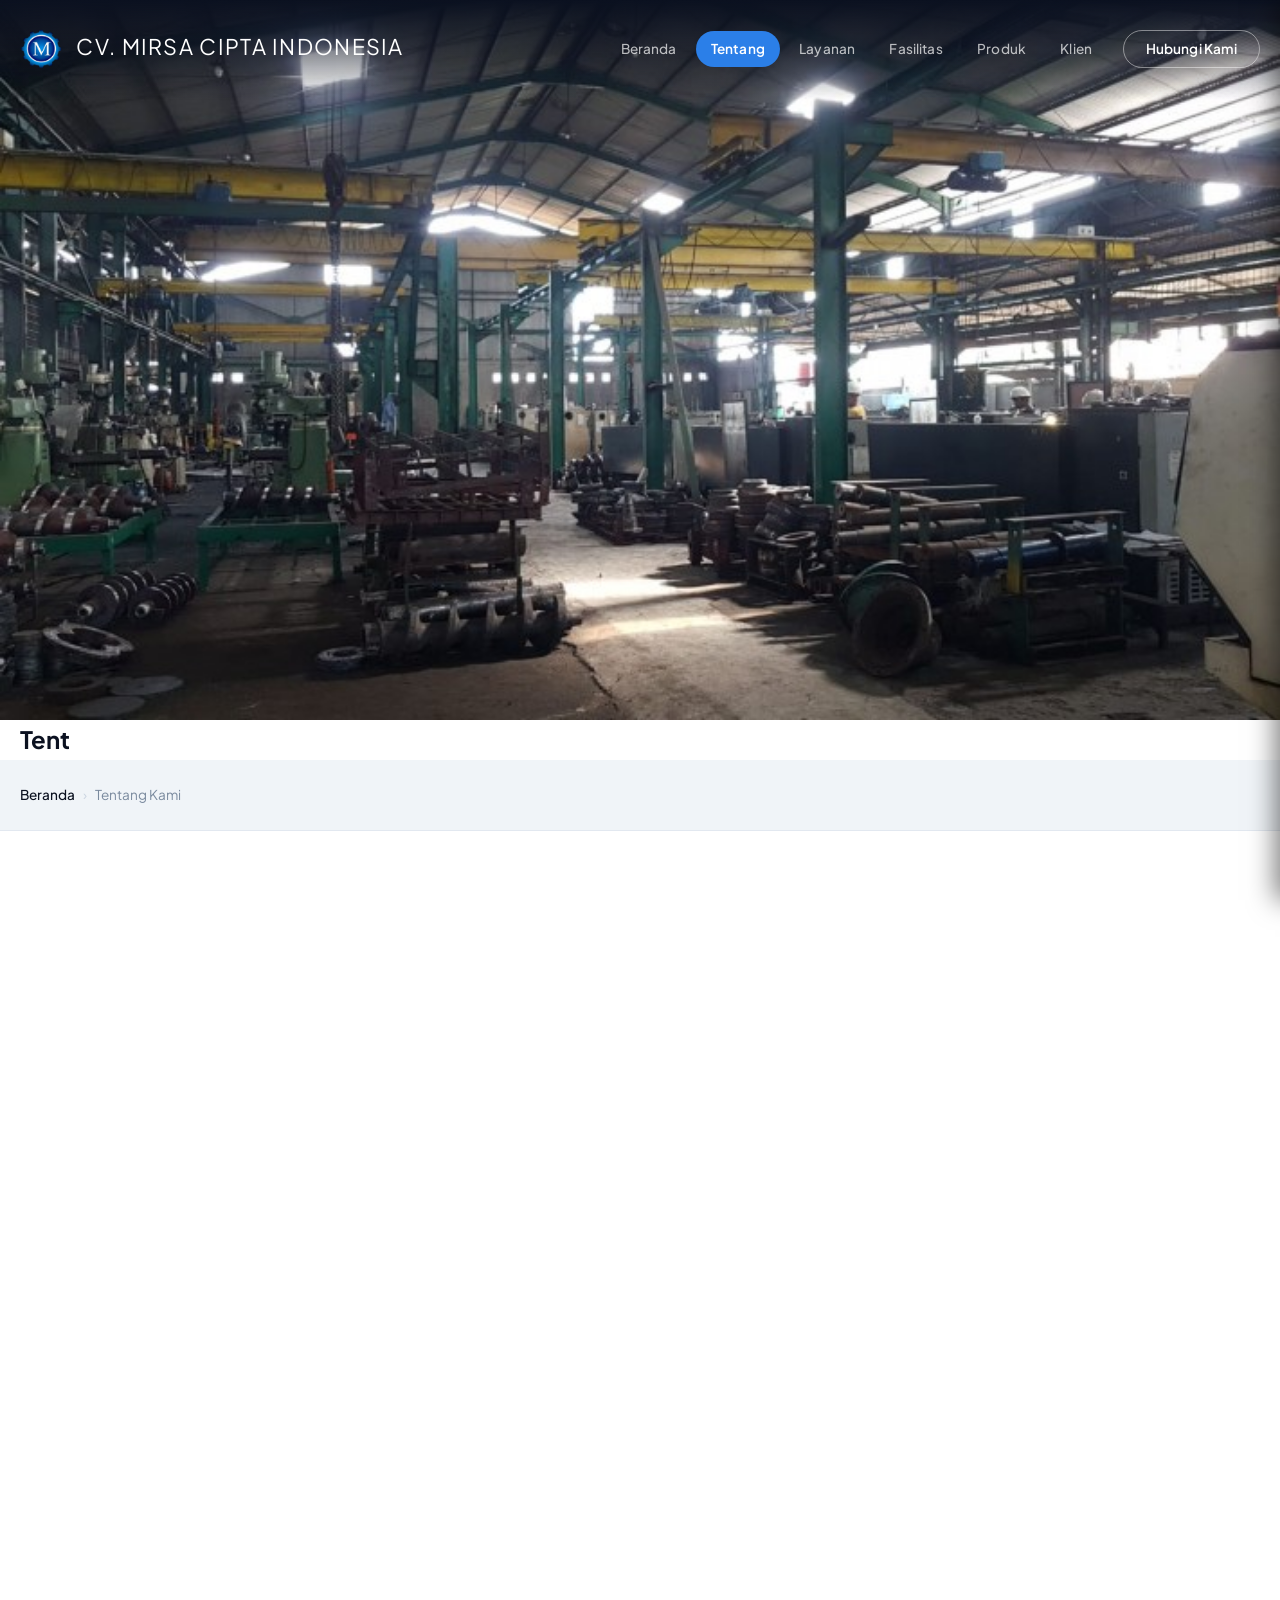
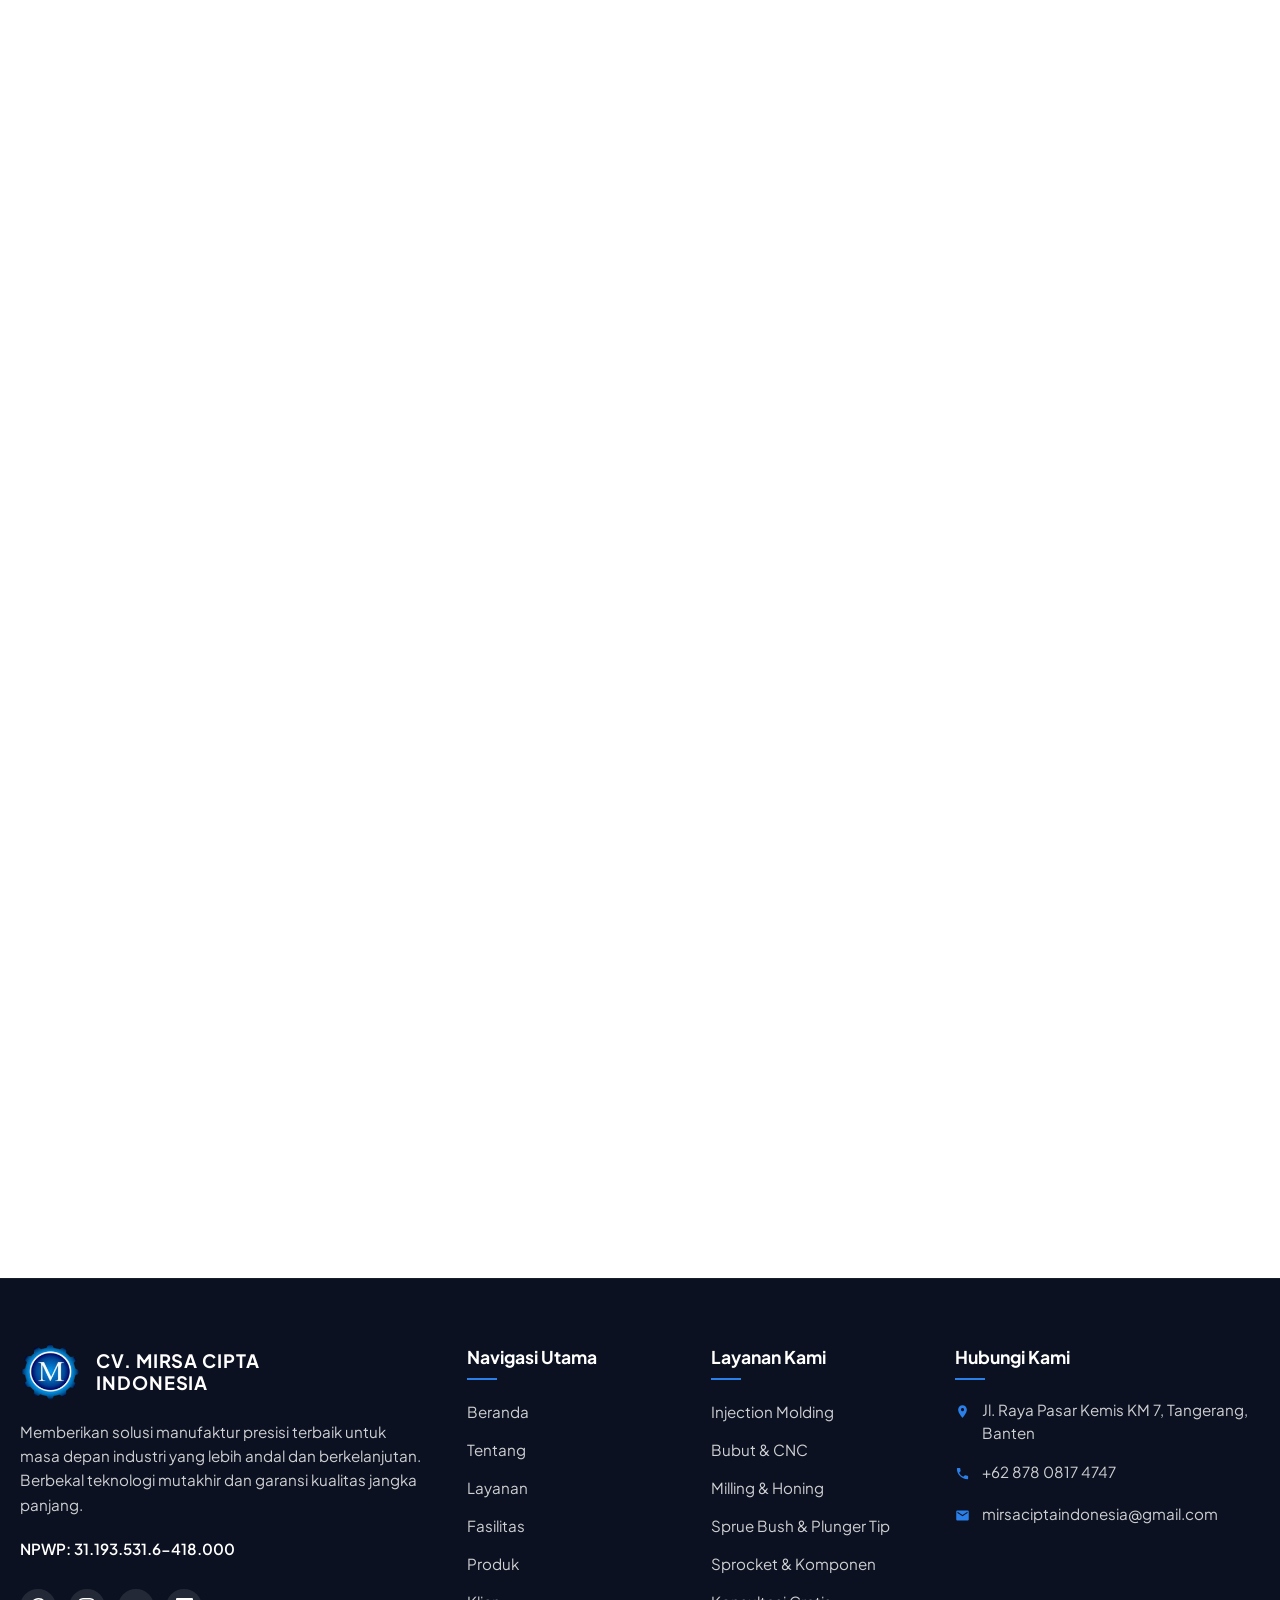
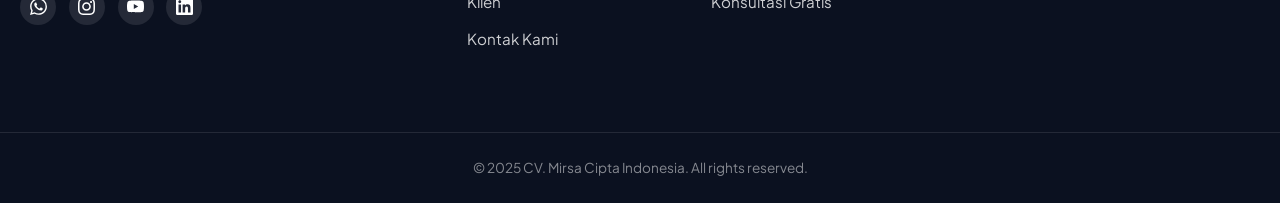
<file: tentang.html>
<!DOCTYPE html>
<html lang="id">

<head>
  <meta charset="UTF-8" />
  <meta name="viewport" content="width=device-width, initial-scale=1.0" />
  <title>Tentang Kami – CV. Mirsa Cipta Indonesia</title>
  <link rel="icon" type="image/png" href="assets/images/logo.png" />
  <link rel="stylesheet" href="assets/css/style.css?v=5" />
  <link rel="stylesheet" href="assets/css/pages.css" />
  <link rel="preconnect" href="https://fonts.googleapis.com" />
  <link rel="preconnect" href="https://fonts.gstatic.com" crossorigin />
  <link href="https://fonts.googleapis.com/css2?family=Plus+Jakarta+Sans:wght@300;400;500;600;700;800&display=swap" rel="stylesheet" />
</head>

<body>

  <header class="nav" id="nav">
    <div class="nav__inner">
      <a href="index.html" class="nav__logo">
        <img src="assets/images/logo.png" alt="Logo CV Mirsa Cipta Indonesia" class="nav__logo-img" />
        <div class="nav__logo-text">
          <span class="logo-name">CV. MIRSA CIPTA INDONESIA</span>
        </div>
      </a>
      <nav class="nav__links">
        <a href="index.html">Beranda</a><a href="tentang.html">Tentang</a><a href="layanan.html">Layanan</a>
        <a href="fasilitas.html">Fasilitas</a><a href="produk.html">Produk</a><a href="klien.html">Klien</a>
        <a href="kontak.html" class="nav__cta">Hubungi Kami</a>
      </nav>
      <button class="nav__hamburger" id="hamburger"><span></span><span></span><span></span></button>
    </div>
  </header>
  <div class="mobile-menu" id="mobileMenu">
    <a href="index.html" class="mobile-link">Beranda</a><a href="tentang.html" class="mobile-link">Tentang</a>
    <a href="layanan.html" class="mobile-link">Layanan</a><a href="fasilitas.html" class="mobile-link">Fasilitas</a>
    <a href="produk.html" class="mobile-link">Produk</a><a href="klien.html" class="mobile-link">Klien</a>
    <a href="kontak.html" class="mobile-link">Hubungi Kami</a>
  </div>

  <main>
    <!-- PAGE HERO -->
    <section class="page-hero">
      <div class="page-hero__bg">
        <img src="assets/images/workshop.jpeg" alt="Workshop" />
        <!-- GANTI: assets/images/about-hero.jpg -->
        <div class="page-hero__overlay"></div>
      </div>
      <div class="container page-hero__content">

        <h1 class="page-hero__title fade-up typing-effect" data-text="Tentang Perusahaan">Tentang Perusahaan</h1>
      </div>
    </section>

    <!-- BREADCRUMB -->
    <div class="breadcrumb">
      <div class="container breadcrumb__inner">
        <a href="index.html">Beranda</a>
        <span class="breadcrumb__sep">›</span>
        <span>Tentang Kami</span>
      </div>
    </div>

    <!-- CONTENT -->
    <section class="page-content">
      <div class="container">
        <div class="about-grid">
          <div class="about-image reveal">
            <img src="assets/images/workshop.jpeg" alt="CV Mirsa Cipta Indonesia" />
            <!-- GANTI: assets/images/about-main.jpg -->
            <div class="about-badge">
              <span class="badge-year">2010</span>
              <span class="badge-text">Tahun Berdiri</span>
            </div>
          </div>
          <div class="about-text reveal">
            <p class="section-label">Profil Perusahaan</p>
            <h2 class="section-title">Manufaktur Presisi<br />yang Bicara Sendiri</h2>
            <p>CV. Mirsa Cipta Indonesia adalah perusahaan manufaktur yang telah berdiri sejak <strong>Januari
                2010</strong> di Tangerang, Banten. Kami hadir untuk menjawab kebutuhan industri akan komponen presisi
              yang tidak hanya akurat secara teknis, tetapi juga andal dalam jangka panjang.</p>
            <p>Dipimpin langsung oleh <strong>Bapak Arpani</strong>, perusahaan kami membangun reputasi melalui
              konsistensi kualitas, kecepatan pengerjaan, dan layanan purna jual yang responsif.</p>
            <p>Berlokasi strategis di kawasan industri Tangerang — Banten, kami melayani berbagai perusahaan manufaktur
              di wilayah Jabodetabek dan sekitarnya.</p>
            <div class="about-info-grid">
              <div class="info-item">
                <span class="info-label">Nama Perusahaan</span>
                <span class="info-val">CV. Mirsa Cipta Indonesia</span>
              </div>
              <div class="info-item">
                <span class="info-label">Tahun Berdiri</span>
                <span class="info-val">Januari 2010</span>
              </div>
              <div class="info-item">
                <span class="info-label">Direktur</span>
                <span class="info-val">Arpani</span>
              </div>
              <div class="info-item">
                <span class="info-label">NPWP</span>
                <span class="info-val">31.193.531.6-418.000</span>
              </div>
              <div class="info-item">
                <span class="info-label">Bidang Usaha</span>
                <span class="info-val">Engineering & Injection Molding</span>
              </div>
              <div class="info-item">
                <span class="info-label">Alamat</span>
                <span class="info-val">Jl. Raya Pasar Kemis, Ruko Bumi Indah Blok RB.23, Tangerang</span>
              </div>
            </div>
          </div>
        </div>

        <!-- VISI MISI -->
        <div class="visi-block reveal">
          <div class="visi-block__bg">
            <img src="assets/images/MESIN BUBUT 600 x 2000.png" alt="Industrial" />
            <!-- GANTI: assets/images/visi-bg.jpg -->
            <div class="visi-block__overlay"></div>
          </div>
          <div class="container visi-block__content">
            <p class="section-label light">Landasan Kami</p>
            <h2 class="section-title light">Visi, Misi &<br />Kebijakan Mutu</h2>
            <div class="visi-cards">
              <div class="visi-card reveal">
                <div class="visi-card__icon">◎</div>
                <h3>Visi</h3>
                <p>Menjadi perusahaan manufaktur yang kompetitif dan memberikan solusi terbaik melalui tiga pilar utama:
                  <em>Quality, Cost, dan Delivery.</em>
                </p>
              </div>
              <div class="visi-card reveal">
                <div class="visi-card__icon">◈</div>
                <h3>Misi</h3>
                <p>Mengimplementasikan sistem manajemen mutu untuk mengutamakan kepuasan pelanggan melalui peningkatan
                  kualitas SDM, proses, dan produk secara berkelanjutan — efektif dan efisien.</p>
              </div>
              <div class="visi-card reveal">
                <div class="visi-card__icon">◆</div>
                <h3>Kebijakan Mutu</h3>
                <ul>
                  <li>Kualitas & kepuasan pelanggan adalah prioritas utama</li>
                  <li>Komitmen pada peningkatan SDM, proses, dan produk</li>
                  <li>Kerja sama tim yang solid</li>
                  <li>Perbaikan berkesinambungan tanpa henti</li>
                </ul>
              </div>
            </div>
          </div>
        </div>
      </div>
    </section>
  </main>

  <footer class="footer">
  <div class="footer__top">
    <div class="container footer__grid">

      <!-- Kolom 1: Brand -->
      <div class="footer__brand">
        <a href="index.html" class="footer__logo">
          <img src="assets/images/logo.png" alt="Logo CV Mirsa Cipta Indonesia" class="footer__logo-img" />
          <span class="footer__logo-name">CV. MIRSA CIPTA<br>INDONESIA</span>
        </a>
        <p class="footer__desc">
          Memberikan solusi manufaktur presisi terbaik untuk masa depan industri yang lebih andal dan berkelanjutan. Berbekal teknologi mutakhir dan garansi kualitas jangka panjang.
        </p>
        <p class="footer__npwp">NPWP: 31.193.531.6-418.000</p>
        <div class="footer__socials">
          <a href="https://wa.me/6287808174747" target="_blank" aria-label="WhatsApp" class="footer__social-btn">
            <svg viewBox="0 0 24 24" fill="currentColor" width="17" height="17"><path d="M17.472 14.382c-.297-.149-1.758-.867-2.03-.967-.273-.099-.471-.148-.67.15-.197.297-.767.966-.94 1.164-.173.199-.347.223-.644.075-.297-.15-1.255-.463-2.39-1.475-.883-.788-1.48-1.761-1.653-2.059-.173-.297-.018-.458.13-.606.134-.133.298-.347.446-.52.149-.174.198-.298.298-.497.099-.198.05-.371-.025-.52-.075-.149-.669-1.612-.916-2.207-.242-.579-.487-.5-.669-.51-.173-.008-.371-.01-.57-.01-.198 0-.52.074-.792.372-.272.297-1.04 1.016-1.04 2.479 0 1.462 1.065 2.875 1.213 3.074.149.198 2.096 3.2 5.077 4.487.709.306 1.262.489 1.694.625.712.227 1.36.195 1.871.118.571-.085 1.758-.719 2.006-1.413.248-.694.248-1.289.173-1.413-.074-.124-.272-.198-.57-.347m-5.421 7.403h-.004a9.87 9.87 0 01-5.031-1.378l-.361-.214-3.741.982.998-3.648-.235-.374a9.86 9.86 0 01-1.51-5.26c.001-5.45 4.436-9.884 9.888-9.884 2.64 0 5.122 1.03 6.988 2.898a9.825 9.825 0 012.893 6.994c-.003 5.45-4.437 9.884-9.885 9.884m8.413-18.297A11.815 11.815 0 0012.05 0C5.495 0 .16 5.335.157 11.892c0 2.096.547 4.142 1.588 5.945L.057 24l6.305-1.654a11.882 11.882 0 005.683 1.448h.005c6.554 0 11.89-5.335 11.893-11.893a11.821 11.821 0 00-3.48-8.413z"/></svg>
          </a>
          <a href="https://instagram.com/" target="_blank" aria-label="Instagram" class="footer__social-btn">
            <svg viewBox="0 0 24 24" fill="currentColor" width="17" height="17"><path d="M12 2.163c3.204 0 3.584.012 4.85.07 3.252.148 4.771 1.691 4.919 4.919.058 1.265.069 1.645.069 4.849 0 3.205-.012 3.584-.069 4.849-.149 3.225-1.664 4.771-4.919 4.919-1.266.058-1.644.07-4.85.07-3.204 0-3.584-.012-4.849-.07-3.26-.149-4.771-1.699-4.919-4.92-.058-1.265-.07-1.644-.07-4.849 0-3.204.013-3.583.07-4.849.149-3.227 1.664-4.771 4.919-4.919 1.266-.057 1.645-.069 4.849-.069zm0-2.163c-3.259 0-3.667.014-4.947.072-4.358.2-6.78 2.618-6.98 6.98-.059 1.281-.073 1.689-.073 4.948 0 3.259.014 3.668.072 4.948.2 4.358 2.618 6.78 6.98 6.98 1.281.058 1.689.072 4.948.072 3.259 0 3.668-.014 4.948-.072 4.354-.2 6.782-2.618 6.979-6.98.059-1.28.073-1.689.073-4.948 0-3.259-.014-3.667-.072-4.947-.196-4.354-2.617-6.78-6.979-6.98-1.281-.059-1.69-.073-4.949-.073zm0 5.838c-3.403 0-6.162 2.759-6.162 6.162s2.759 6.163 6.162 6.163 6.162-2.759 6.162-6.163c0-3.403-2.759-6.162-6.162-6.162zm0 10.162c-2.209 0-4-1.79-4-4 0-2.209 1.791-4 4-4s4 1.791 4 4c0 2.21-1.791 4-4 4zm6.406-11.845c-.796 0-1.441.645-1.441 1.44s.645 1.44 1.441 1.44c.795 0 1.439-.645 1.439-1.44s-.644-1.44-1.439-1.44z"/></svg>
          </a>
          <a href="https://youtube.com/" target="_blank" aria-label="YouTube" class="footer__social-btn">
            <svg viewBox="0 0 24 24" fill="currentColor" width="17" height="17"><path d="M23.495 6.205a3.007 3.007 0 00-2.088-2.088c-1.87-.501-9.396-.501-9.396-.501s-7.507-.01-9.396.501A3.007 3.007 0 00.527 6.205a31.247 31.247 0 00-.522 5.805 31.247 31.247 0 00.522 5.783 3.007 3.007 0 002.088 2.088c1.868.502 9.396.502 9.396.502s7.506 0 9.396-.502a3.007 3.007 0 002.088-2.088 31.247 31.247 0 00.5-5.783 31.247 31.247 0 00-.5-5.805zM9.609 15.601V8.408l6.264 3.602z"/></svg>
          </a>
          <a href="https://linkedin.com/" target="_blank" aria-label="LinkedIn" class="footer__social-btn">
            <svg viewBox="0 0 24 24" fill="currentColor" width="17" height="17"><path d="M20.447 20.452h-3.554v-5.569c0-1.328-.027-3.037-1.852-3.037-1.853 0-2.136 1.445-2.136 2.939v5.667H9.351V9h3.414v1.561h.046c.477-.9 1.637-1.85 3.37-1.85 3.601 0 4.267 2.37 4.267 5.455v6.286zM5.337 7.433c-1.144 0-2.063-.926-2.063-2.065 0-1.138.92-2.063 2.063-2.063 1.14 0 2.064.925 2.064 2.063 0 1.139-.925 2.065-2.064 2.065zm1.782 13.019H3.555V9h3.564v11.452zM22.225 0H1.771C.792 0 0 .774 0 1.729v20.542C0 23.227.792 24 1.771 24h20.451C23.2 24 24 23.227 24 22.271V1.729C24 .774 23.2 0 22.222 0h.003z"/></svg>
          </a>
        </div>
      </div>

      <!-- Kolom 2: Navigasi Utama -->
      <div class="footer__col">
        <h4 class="footer__col-title">Navigasi Utama</h4>
        <nav class="footer__links">
          <a href="index.html">Beranda</a>
          <a href="tentang.html">Tentang</a>
          <a href="layanan.html">Layanan</a>
          <a href="fasilitas.html">Fasilitas</a>
          <a href="produk.html">Produk</a>
          <a href="klien.html">Klien</a>
          <a href="kontak.html">Kontak Kami</a>
        </nav>
      </div>

      <!-- Kolom 3: Layanan Kami -->
      <div class="footer__col">
        <h4 class="footer__col-title">Layanan Kami</h4>
        <nav class="footer__links">
          <a href="layanan.html">Injection Molding</a>
          <a href="layanan.html">Bubut &amp; CNC</a>
          <a href="layanan.html">Milling &amp; Honing</a>
          <a href="produk.html">Sprue Bush &amp; Plunger Tip</a>
          <a href="produk.html">Sprocket &amp; Komponen</a>
          <a href="kontak.html">Konsultasi Gratis</a>
        </nav>
      </div>

      <!-- Kolom 4: Hubungi Kami -->
      <div class="footer__col">
        <h4 class="footer__col-title">Hubungi Kami</h4>
        <ul class="footer__contact">
          <li>
            <span class="footer__contact-icon">
              <svg viewBox="0 0 24 24" fill="currentColor" width="15" height="15"><path d="M12 2C8.13 2 5 5.13 5 9c0 5.25 7 13 7 13s7-7.75 7-13c0-3.87-3.13-7-7-7zm0 9.5c-1.38 0-2.5-1.12-2.5-2.5s1.12-2.5 2.5-2.5 2.5 1.12 2.5 2.5-1.12 2.5-2.5 2.5z"/></svg>
            </span>
            <span>Jl. Raya Pasar Kemis KM 7, Tangerang, Banten</span>
          </li>
          <li>
            <span class="footer__contact-icon">
              <svg viewBox="0 0 24 24" fill="currentColor" width="15" height="15"><path d="M6.62 10.79c1.44 2.83 3.76 5.14 6.59 6.59l2.2-2.2c.27-.27.67-.36 1.02-.24 1.12.37 2.33.57 3.57.57.55 0 1 .45 1 1V20c0 .55-.45 1-1 1-9.39 0-17-7.61-17-17 0-.55.45-1 1-1h3.5c.55 0 1 .45 1 1 0 1.25.2 2.45.57 3.57.11.35.03.74-.25 1.02l-2.2 2.2z"/></svg>
            </span>
            <a href="https://wa.me/6287808174747" target="_blank">+62 878 0817 4747</a>
          </li>
          <li>
            <span class="footer__contact-icon">
              <svg viewBox="0 0 24 24" fill="currentColor" width="15" height="15"><path d="M20 4H4c-1.1 0-1.99.9-1.99 2L2 18c0 1.1.9 2 2 2h16c1.1 0 2-.9 2-2V6c0-1.1-.9-2-2-2zm0 4l-8 5-8-5V6l8 5 8-5v2z"/></svg>
            </span>
            <a href="mailto:mirsaciptaindonesia@gmail.com">mirsaciptaindonesia@gmail.com</a>
          </li>
        </ul>
      </div>

    </div>
  </div>
  <div class="footer__bottom">
    <p>© 2025 CV. Mirsa Cipta Indonesia. All rights reserved.</p>
  </div>
</footer>
  <button class="back-top" id="backTop">↑</button>
  <script src="assets/js/main.js"></script>
</body>

</html>
</file>
<file: assets/css/style.css>
/* ════════════════════════════════════════
   CV. MIRSA CIPTA INDONESIA
   style.css — Redesigned to match Figma blueprint
════════════════════════════════════════ */

:root {
  /* Core Palette */
  --navy:       #0b1120;
  --navy-mid:   #0f1a2e;
  --blue-dark:  #102a5e;
  --blue:       #1646a0;
  --blue-mid:   #1d5bb8;
  --cyan:       #2b7fe8;
  --cyan-light: #55a3f5;
  --blue-card1: #4c9fea;
  --blue-card2: #2e74c4;
  --blue-card3: #1a559e;
  --blue-card4: #0c1f4a;
  --light:      #f0f4f8;
  --white:      #ffffff;
  --gray:       #7a8a9e;
  --dark:       #0b1120;

  --font-display: 'Plus Jakarta Sans', sans-serif;
  --font-body:    'Plus Jakarta Sans', sans-serif;
  --font-mono:    'Plus Jakarta Sans', monospace;

  --radius:     6px;
  --shadow:     0 4px 32px rgba(0,0,0,.14);
  --transition: .32s cubic-bezier(.4,0,.2,1);
}

*, *::before, *::after { box-sizing: border-box; margin: 0; padding: 0; }
html { scroll-behavior: smooth; }
body {
  font-family: var(--font-body);
  background: var(--white);
  color: var(--dark);
  line-height: 1.65;
  overflow-x: hidden;
}
main {
  margin-bottom: 6rem; /* Memberikan jarak antara konten utama dan footer */
}
img { display: block; width: 100%; object-fit: cover; }
a   { text-decoration: none; color: inherit; }
ul  { list-style: none; }

.container {
  width: min(1240px, 100% - 2.5rem);
  margin-inline: auto;
}

/* ── Typography helpers ── */
.typing-text {
  white-space: pre-wrap; /* Memungkinkan spasi tetap ada dan teks terbungkus (wrap) */
  word-break: break-word;
  display: inline; /* Menggunakan inline agar pembungkusan teks lebih alami */
  vertical-align: bottom;
}

@keyframes blink {
  from, to { border-color: transparent }
  50% { border-color: var(--cyan); }
}

.section-label {
  font-family: var(--font-mono);
  font-size: .72rem;
  font-weight: 800;
  letter-spacing: .22em;
  text-transform: uppercase;
  color: var(--cyan);
  margin-bottom: .75rem;
  display: block;
}
.section-label.light { color: var(--cyan-light); }

.section-title {
  font-family: var(--font-display);
  font-size: clamp(2.8rem, 5.5vw, 5rem);
  line-height: 1.1;
  letter-spacing: .03em;
  color: var(--navy);
}
.section-title.light { color: var(--white); }

.section-desc {
  margin-top: 1rem;
  color: var(--gray);
  max-width: 52ch;
}

.section-header { text-align: center; margin-bottom: 4rem; }
.section-header .section-desc { margin-inline: auto; }

.page-content {
  padding: 6rem 0;
}

/* ── Breadcrumb ── */
.breadcrumb {
  padding: 1.5rem 0;
  background: var(--light);
  border-bottom: 1px solid #e2e8f0;
}
.breadcrumb__inner {
  display: flex;
  align-items: center;
  gap: 0.5rem;
  font-size: 0.85rem;
  color: var(--gray);
}
.breadcrumb a {
  color: var(--navy);
  font-weight: 500;
  transition: color 0.3s ease;
}
.breadcrumb a:hover {
  color: var(--cyan);
}
.breadcrumb__sep {
  color: #cbd5e1;
}

/* ── Buttons ── */
.btn {
  display: inline-flex;
  align-items: center;
  gap: .5rem;
  padding: .9rem 2.2rem;
  border-radius: 100px;
  font-family: var(--font-body);
  font-weight: 600;
  font-size: .9rem;
  cursor: pointer;
  transition: var(--transition);
  border: 2px solid transparent;
}
.btn--primary {
  background: var(--cyan);
  color: var(--white);
}
.btn--primary:hover {
  background: var(--cyan-light);
  transform: translateY(-2px);
  box-shadow: 0 8px 24px rgba(43,127,232,.4);
}
.btn--ghost {
  border-color: rgba(255,255,255,.4);
  color: var(--white);
}
.btn--ghost:hover {
  background: rgba(255,255,255,.1);
  border-color: var(--white);
}

/* ════════════ NAV ════════════ */
.nav {
  position: fixed;
  top: 0; left: 0; right: 0;
  z-index: 1000;
  /* Gradasi default: 100% opacity di atas ke 0% di bawah */
  background: linear-gradient(to bottom, var(--navy) 0%, rgba(11, 17, 32, 0) 100%);
  border-bottom: none; /* Menghilangkan garis pembatas bawah secara total */
  height: 100px; /* Tinggi lebih besar untuk menampung gradasi yang halus */
  display: flex;
  align-items: flex-start; /* Logo tetap di atas */
  padding-top: 15px;
  transition: all .4s ease;
}
.nav.scrolled {
  background: var(--navy); /* Warna solid saat di-scroll */
  height: 68px; /* Kembali ke tinggi standar */
  padding-top: 0;
  align-items: center;
  border-bottom: none; /* Menghilangkan garis pembatas bawah */
  box-shadow: 0 2px 32px rgba(0,0,0,.45);
}

.nav__inner {
  display: flex;
  align-items: center;
  justify-content: space-between;
  width: min(1240px, 100% - 2.5rem);
  margin-inline: auto;
  height: 68px; /* Pastikan tinggi inner tetap konsisten */
}

.nav__logo { display: flex; align-items: center; gap: .9rem; }
.nav__logo-img {
  width: 42px; height: 42px;
  object-fit: contain;
}
.logo-name {
  font-family: var(--font-display);
  font-size: 1.35rem;
  color: var(--white);
  letter-spacing: .06em;
  line-height: 1;
}

.nav__links {
  display: flex;
  align-items: center;
  gap: .25rem;
}
.nav__links a {
  color: rgba(255,255,255,.7);
  font-size: .85rem;
  font-weight: 500;
  padding: .45rem .95rem;
  border-radius: 100px;
  transition: color var(--transition), background var(--transition);
  letter-spacing: .01em;
}
.nav__links a:hover {
  color: var(--white);
  background: rgba(255,255,255,.07);
}
.nav__links a.active {
  background: var(--cyan);
  color: var(--white);
  font-weight: 600;
}
.nav__cta {
  background: transparent !important;
  color: var(--white) !important;
  padding: .45rem 1.35rem !important;
  border-radius: 100px !important;
  border: 1.5px solid rgba(255,255,255,.45) !important;
  font-weight: 600 !important;
  margin-left: .75rem;
  font-size: .85rem !important;
}
.nav__cta:hover {
  background: rgba(255,255,255,.1) !important;
  border-color: rgba(255,255,255,.9) !important;
  transform: translateY(-1px);
}
.nav__cta.active {
  background: rgba(255,255,255,.08) !important;
  border-color: var(--white) !important;
  color: var(--white) !important;
  font-weight: 700 !important;
}
.nav__hamburger {
  display: none;
  flex-direction: column;
  gap: 5px;
  background: none;
  border: none;
  cursor: pointer;
  padding: .25rem;
}
.nav__hamburger span {
  display: block;
  width: 24px; height: 2px;
  background: var(--white);
  border-radius: 2px;
  transition: var(--transition);
}

.mobile-menu {
  position: fixed;
  top: 0; right: 0; bottom: 0;
  width: 280px; /* Lebar menu */
  background: var(--navy);
  z-index: 1001; /* Di atas overlay */
  display: flex;
  flex-direction: column;
  padding: 5rem 2rem;
  gap: 1.5rem;
  transform: translateX(100%); /* Sembunyi di kanan */
  transition: transform .4s cubic-bezier(0.4, 0, 0.2, 1);
  box-shadow: -5px 0 25px rgba(0,0,0,0.5);
}

.mobile-menu.open {
  transform: translateX(0);
}

/* Overlay / Backdrop */
.mobile-overlay {
  position: fixed; inset: 0;
  background: rgba(0,0,0,0.6);
  backdrop-filter: blur(4px);
  z-index: 1000;
  opacity: 0;
  visibility: hidden;
  transition: all .3s ease;
}

.mobile-overlay.visible {
  opacity: 1;
  visibility: visible;
}

.mobile-link {
  font-family: var(--font-display);
  font-size: 1.5rem; 
  color: var(--white);
  font-weight: 600;
  text-decoration: none;
  opacity: 0; 
  transform: translateX(20px);
  transition: all .4s ease;
}

.mobile-menu.open .mobile-link {
  opacity: 1;
  transform: translateX(0);
}

/* Delay animasi link satu per satu */
.mobile-link:nth-child(1) { transition-delay: 0.1s; }
.mobile-link:nth-child(2) { transition-delay: 0.15s; }
.mobile-link:nth-child(3) { transition-delay: 0.2s; }
.mobile-link:nth-child(4) { transition-delay: 0.25s; }
.mobile-link:nth-child(5) { transition-delay: 0.3s; }
.mobile-link:nth-child(6) { transition-delay: 0.35s; }
.mobile-link:nth-child(7) { transition-delay: 0.4s; }

/* Hamburger Animation */
.nav__hamburger.active span:nth-child(1) {
  transform: translateY(7px) rotate(45deg);
}
.nav__hamburger.active span:nth-child(2) {
  opacity: 0;
}
.nav__hamburger.active span:nth-child(3) {
  transform: translateY(-7px) rotate(-45deg);
}

@media (max-width: 960px) {
  .nav__links { display: none; }
  .nav__hamburger { display: flex; }
}

/* ════════════ FOOTER PROFESIONAL ════════════ */
.footer {
  background-color: var(--navy);
  color: var(--white);
  padding: 4rem 0 0 0;
  border-top: 1px solid rgba(255, 255, 255, 0.05);
}

.footer__top {
  padding-bottom: 3rem;
}

.footer__grid {
  display: grid;
  grid-template-columns: 2fr 1fr 1fr 1.5fr;
  gap: 2.5rem;
}

/* Kolom 1: Brand & Logo */
.footer__brand { display: flex; flex-direction: column; gap: 1.2rem; }
.footer__logo { display: flex; align-items: center; gap: 1rem; text-decoration: none; }
.footer__logo-img { width: 60px; height: auto; object-fit: contain; }
.footer__logo-name {
  font-family: var(--font-display);
  font-size: 1.15rem;
  color: var(--white);
  line-height: 1.2;
  font-weight: 700;
  letter-spacing: 0.05em;
}
.footer__desc { color: rgba(255, 255, 255, 0.8); font-size: 0.95rem; line-height: 1.6; margin: 0; }
.footer__npwp { color: var(--white); font-weight: 600; font-size: 0.95rem; margin: 0; }

/* Social Icons */
.footer__socials { display: flex; gap: 0.8rem; margin-top: 0.5rem; }
.footer__social-btn {
  display: flex; align-items: center; justify-content: center;
  width: 36px; height: 36px; border-radius: 50%;
  background: rgba(255, 255, 255, 0.1); color: var(--white);
  transition: all 0.3s ease;
}
.footer__social-btn:hover { background: var(--cyan); transform: translateY(-3px); }

/* Kolom 2, 3, 4: Judul & Link */
.footer__col { display: flex; flex-direction: column; gap: 1.2rem; }
.footer__col-title {
  color: var(--white); font-size: 1.1rem; font-weight: 700;
  margin: 0; position: relative; padding-bottom: 0.5rem;
}
.footer__col-title::after {
  content: ''; position: absolute; left: 0; bottom: 0;
  width: 30px; height: 2px; background: var(--cyan);
}

.footer__links { display: flex; flex-direction: column; gap: 0.8rem; }
.footer__links a {
  color: rgba(255, 255, 255, 0.8); text-decoration: none;
  font-size: 0.95rem; transition: all 0.3s ease; display: inline-block;
}
.footer__links a:hover { color: var(--white); transform: translateX(5px); }

/* Kontak */
.footer__contact { display: flex; flex-direction: column; gap: 1rem; list-style: none; padding: 0; margin: 0; }
.footer__contact li { display: flex; align-items: flex-start; gap: 0.75rem; color: rgba(255, 255, 255, 0.8); font-size: 0.95rem; line-height: 1.5; }
.footer__contact-icon { color: var(--cyan); margin-top: 3px; }
.footer__contact a { color: rgba(255, 255, 255, 0.8); text-decoration: none; transition: color 0.3s ease; }
.footer__contact a:hover { color: var(--white); }

/* Bottom Copyright */
.footer__bottom {
  border-top: 1px solid rgba(255, 255, 255, 0.1);
  padding: 1.5rem 0; margin-top: 2rem; text-align: center;
}
.footer__bottom p { color: rgba(255, 255, 255, 0.5); font-size: 0.85rem; margin: 0; }

/* Responsif Footer */
@media (max-width: 960px) {
  .footer__grid { grid-template-columns: 1fr 1fr; }
}

@media (max-width: 600px) {
  .footer__grid { grid-template-columns: 1fr; gap: 2rem; }
  .footer__top { padding-bottom: 2rem; }
  .footer__brand { align-items: center; text-align: center; }
  .footer__col-title { text-align: center; }
  .footer__col-title::after { left: 50%; transform: translateX(-50%); }
  .footer__links { align-items: center; }
  .footer__contact li { justify-content: center; text-align: center; }
}

@media (max-width: 480px) {
  .logo-name { font-size: 0.9rem; line-height: 1.1; max-width: 180px; }
  .nav__logo-img { width: 34px; height: 34px; }
  .nav__cta { display: none; } /* Sembunyikan CTA di mobile sangat kecil untuk ruang logo */
}


/* ════════════ BACK TO TOP ════════════ */
.back-top {
  position: fixed; bottom: 2rem; right: 2rem;
  width: 44px; height: 44px;
  background: var(--cyan); color: var(--white);
  border: none; border-radius: 50%; font-size: 1rem;
  cursor: pointer; display: flex; align-items: center; justify-content: center;
  box-shadow: 0 4px 20px rgba(43,127,232,.45);
  opacity: 0; transform: translateY(10px);
  transition: var(--transition); z-index: 999;
}
.back-top.visible { opacity: 1; transform: translateY(0); }
.back-top:hover { background: var(--cyan-light); transform: translateY(-2px); }

/* ════════════ ANIMATIONS ════════════ */
.fade-up {
  opacity: 0; transform: translateY(28px);
  animation: fadeUp .85s ease forwards;
}
.fade-up:nth-child(2) { animation-delay: .18s; }
.fade-up:nth-child(3) { animation-delay: .36s; }

@keyframes fadeUp {
  to { opacity: 1; transform: translateY(0); }
}

.reveal {
  opacity: 0; transform: translateY(40px);
  transition: all .8s cubic-bezier(.4,0,.2,1);
}
.reveal.visible {
  opacity: 1; transform: translateY(0);
}
</file>
<file: assets/css/pages.css>
/* ════════════════════════════════════════
   pages.css — Redesigned to match Figma blueprint
   Dark navy hero, blue gradient cards, layanan section
════════════════════════════════════════ */

/* ════════════════════ HERO SLIDER ════════════════════ */
.hero {
  min-height: 100dvh;
  display: flex; align-items: center;
  position: relative; overflow: hidden;
  background: var(--navy);
}
.hero__slider {
  position: absolute; inset: 0;
}
.hero__slide {
  position: absolute; inset: 0;
  opacity: 0;
  transition: opacity 1.2s ease;
}
.hero__slide.active { opacity: 1; }
.hero__slide img {
  width: 100%; height: 100%;
  object-fit: cover;
  object-position: center;
  filter: brightness(.55) saturate(.8);
}

/* Dark overlay — matches Figma dark hero */
.hero__overlay {
  position: absolute; inset: 0;
  background:
    linear-gradient(to right, rgba(11,17,32, 0.98) 0%, rgba(11,17,32, 0.85) 45%, rgba(11,17,32, 0.3) 100%),
    linear-gradient(to top, rgba(11,17,32, 0.85) 0%, transparent 75%);
  z-index: 1;
}

.hero__content {
  position: relative; z-index: 2;
  width: min(1240px, 100% - 2.5rem);
  margin-inline: auto;
  padding: 9rem 0 5rem;
  text-align: center;
  display: flex;
  flex-direction: column;
  align-items: center;
}

/* Eyebrow — small label above title */
.hero__eyebrow {
  font-family: var(--font-mono);
  font-size: .72rem;
  letter-spacing: .28em;
  text-transform: uppercase;
  color: var(--cyan-light);
  margin-bottom: 1.25rem;
  display: block;
  opacity: 0;
  animation: fadeUp .8s ease .1s forwards;
}

.hero__title {
  font-family: var(--font-display);
  font-size: clamp(2.2rem, 8vw, 6rem);
  line-height: 1.1;
  color: var(--white);
  letter-spacing: .01em;
  margin-bottom: 1.75rem;
  word-wrap: break-word;
  overflow-wrap: break-word;
}

/* Figma: subtitle centered */
.hero__sub {
  max-width: 54ch;
  color: rgba(255,255,255,.7);
  font-size: 1.0rem;
  margin-bottom: 2.75rem;
  line-height: 1.75;
  text-align: center;
}
.hero__actions { display: flex; gap: 1rem; flex-wrap: wrap; justify-content: center; }

/* Dots */
.hero__dots {
  position: absolute; bottom: 2.75rem; left: 50%;
  transform: translateX(-50%);
  display: flex; gap: .65rem; z-index: 3;
}
.hero__dot {
  width: 8px; height: 8px;
  border-radius: 50%; background: rgba(255,255,255,.3);
  border: none; cursor: pointer; padding: 0;
  transition: all .35s ease;
}
.hero__dot.active {
  background: var(--cyan);
  width: 28px; border-radius: 4px;
}

/* Arrows */
.hero__arrow {
  position: absolute; top: 50%; transform: translateY(-50%);
  z-index: 3; background: rgba(255,255,255,.08);
  border: 1px solid rgba(255,255,255,.16);
  color: var(--white);
  width: 50px; height: 50px;
  border-radius: 50%; cursor: pointer;
  display: flex; align-items: center; justify-content: center;
  transition: all .3s ease;
  backdrop-filter: blur(8px);
}
.hero__arrow:hover {
  background: var(--cyan);
  border-color: var(--cyan);
}
.hero__arrow--prev { left: 2.5rem; }
.hero__arrow--next { right: 2.5rem; }

/* Scroll indicator */
.hero__scroll {
  position: absolute; bottom: 2.75rem; right: 3.5rem;
  display: flex; flex-direction: column;
  align-items: center; gap: .5rem; z-index: 3;
  color: rgba(255,255,255,.35);
  font-family: var(--font-mono);
  font-size: .6rem; letter-spacing: .22em; text-transform: uppercase;
}
.hero__scroll-line {
  width: 1px; height: 52px;
  background: linear-gradient(to bottom, rgba(255,255,255,.35), transparent);
  animation: scrollLine 2.2s ease-in-out infinite;
}
@keyframes scrollLine {
  0%   { transform: scaleY(0); transform-origin: top; }
  50%  { transform: scaleY(1); transform-origin: top; }
  51%  { transform-origin: bottom; }
  100% { transform: scaleY(0); transform-origin: bottom; }
}

/* ════════════ BLUE CARD STRIP — Figma 4-block section ════════════ */
/*
  Figma shows 4 colored boxes spanning full width:
  [light blue] [medium blue] [teal-blue] [dark navy]
  These serve as visual dividers / category blocks
*/
.hero-cards {
  display: grid;
  grid-template-columns: repeat(4, 1fr);
  position: relative;
  z-index: 4;
  margin-top: -1px; /* flush against hero bottom */
}
.hero-card {
  padding: 2.75rem 2.25rem;
  display: flex; flex-direction: column;
  gap: .75rem;
  cursor: pointer;
  transition: filter var(--transition), transform var(--transition);
  position: relative; overflow: hidden;
}
.hero-card::after {
  content: '';
  position: absolute; inset: 0;
  background: rgba(255,255,255,0);
  transition: background var(--transition);
}
.hero-card:hover::after { background: rgba(255,255,255,.06); }

.hero-card:nth-child(1) { background: var(--blue-card1); }
.hero-card:nth-child(2) { background: var(--blue-card2); }
.hero-card:nth-child(3) { background: var(--blue-card3); }
.hero-card:nth-child(4) { background: var(--blue-card4); }

.hero-card__icon {
  font-size: 1.6rem;
  line-height: 1;
  margin-bottom: .25rem;
}
.hero-card__title {
  font-family: var(--font-display);
  font-size: 1.55rem;
  color: var(--white);
  letter-spacing: .04em;
  line-height: 1.05;
}
.hero-card__desc {
  color: rgba(255,255,255,.72);
  font-size: .82rem;
  line-height: 1.6;
}
.hero-card__link {
  display: inline-flex;
  align-items: center;
  gap: .35rem;
  margin-top: .5rem;
  font-size: .78rem;
  font-weight: 600;
  color: rgba(255,255,255,.85);
  letter-spacing: .05em;
  font-family: var(--font-mono);
  text-transform: uppercase;
  transition: gap var(--transition), color var(--transition);
}
.hero-card:hover .hero-card__link { gap: .65rem; color: var(--white); }

/* ════════════ STATS ════════════ */
.stats { background: var(--navy-mid); padding: 4rem 0; border-top: 1px solid rgba(255,255,255,.06); }
.stats__grid {
  display: grid; grid-template-columns: repeat(4, 1fr);
  divide-color: rgba(255,255,255,.06);
}
.stat-item {
  padding: 2.5rem 2rem; text-align: center;
  border-right: 1px solid rgba(255,255,255,.07);
  transition: background var(--transition);
}
.stat-item:last-child { border-right: none; }
.stat-item:hover { background: rgba(255,255,255,.03); }
.stat-num {
  display: block;
  font-family: var(--font-display);
  font-size: 4rem; color: var(--cyan);
  line-height: 1; letter-spacing: .04em;
}
.stat-label {
  display: block; font-size: .75rem;
  color: rgba(255,255,255,.5);
  margin-top: .6rem;
  text-transform: uppercase; letter-spacing: .12em;
  font-family: var(--font-mono);
}

/* ════════════ HOME LAYANAN SECTION — Figma left text + right image ════════════ */
.home-layanan {
  padding: 7rem 0;
  background: var(--white);
}
.home-layanan__inner {
  display: grid;
  grid-template-columns: 1fr 1fr;
  gap: 6rem;
  align-items: center;
}
.home-layanan__text .section-label { margin-bottom: .5rem; }
.home-layanan__text .section-title { margin-bottom: 1.5rem; }
.home-layanan__text p {
  color: var(--gray);
  font-size: .95rem;
  line-height: 1.8;
  margin-bottom: 2rem;
  max-width: 44ch;
}
.home-layanan__btn {
  display: inline-flex;
  align-items: center;
  gap: .6rem;
  background: var(--cyan);
  color: var(--white);
  padding: .85rem 1.75rem;
  border-radius: 100px;
  font-weight: 600;
  font-size: .88rem;
  transition: var(--transition);
}
.home-layanan__btn:hover {
  background: var(--cyan-light);
  transform: translateY(-2px);
  box-shadow: 0 8px 24px rgba(43,127,232,.35);
}
.home-layanan__btn svg { width: 18px; height: 18px; }

.home-layanan__image {
  position: relative;
  border-radius: 12px;
  overflow: hidden;
  aspect-ratio: 4/3;
  background: var(--blue-card1);
}
.home-layanan__image img {
  width: 100%; height: 100%;
  object-fit: cover;
  transition: transform .7s ease;
}
.home-layanan__inner:hover .home-layanan__image img { transform: scale(1.04); }
/* Blue overlay on image — matches Figma */
.home-layanan__image::after {
  content: '';
  position: absolute; inset: 0;
  background: linear-gradient(135deg, rgba(22,70,160,.25), rgba(76,159,234,.1));
  pointer-events: none;
}

/* ════════════ HOME KLIEN SECTION ════════════ */
.home-klien { padding: 7rem 0; background: var(--white); }
.home-klien__grid { 
  display: grid; 
  grid-template-columns: repeat(3, 1fr); 
  gap: 1.5rem; 
}
.home-klien__item {
  background: var(--light);
  border: 1px solid #e4ecf4; border-radius: 12px;
  padding: 2.5rem 1.5rem; display: flex; align-items: center;
  justify-content: center; text-align: center; transition: all 0.4s ease;
}
.home-klien__item:hover {
  border-color: var(--cyan);
  background: var(--white);
  transform: translateY(-5px);
  box-shadow: 0 12px 30px rgba(43,127,232,0.1);
}
.home-klien__item span { 
  font-family: var(--font-display);
  font-weight: 700; font-size: 1rem; color: var(--navy); 
  letter-spacing: 0.02em;
}

@media (max-width: 768px) {
  .home-klien__grid { grid-template-columns: repeat(2, 1fr); }
}
@media (max-width: 480px) {
  .home-klien__grid { grid-template-columns: 1fr; }
}

/* ════════════ HOME QUICK NAV CARDS ════════════ */
.home-nav { padding: 8rem 0 10rem; background: var(--light); }
.home-nav .section-header { margin-bottom: 5rem; }
.home-nav__grid {
  display: grid; grid-template-columns: repeat(3, 1fr); gap: 1.5rem;
}
.home-nav-card {
  display: block; position: relative; overflow: hidden;
  border-radius: 10px; aspect-ratio: 4/3;
  transition: transform var(--transition), box-shadow var(--transition);
  box-shadow: 0 2px 16px rgba(0,0,0,.08);
}
.home-nav-card:hover {
  transform: translateY(-7px);
  box-shadow: 0 16px 40px rgba(0,0,0,.16);
}
.home-nav-card img { height: 100%; transition: transform .65s ease; }
.home-nav-card:hover img { transform: scale(1.07); }
.home-nav-card__overlay {
  position: absolute; inset: 0;
  background: linear-gradient(to top, rgba(11,17,32,.92) 30%, rgba(11,17,32,.15));
}
.home-nav-card__body {
  position: absolute; bottom: 0; left: 0; right: 0; padding: 1.75rem;
}
.home-nav-card__num {
  font-family: var(--font-mono); font-size: .68rem;
  letter-spacing: .22em; color: var(--cyan-light);
  text-transform: uppercase; margin-bottom: .4rem;
  display: block;
}
.home-nav-card h3 {
  font-family: var(--font-display); font-size: 1.85rem;
  color: var(--white); letter-spacing: .04em; margin-bottom: .4rem;
}
.home-nav-card p { color: rgba(255,255,255,.58); font-size: .82rem; line-height: 1.55; }
.home-nav-card__arrow {
  display: inline-flex; align-items: center; gap: .4rem;
  margin-top: .75rem; font-size: .78rem; font-weight: 600;
  color: var(--cyan-light); letter-spacing: .06em;
  transition: gap var(--transition);
}
.home-nav-card:hover .home-nav-card__arrow { gap: .8rem; }

/* ════════════ ABOUT ════════════ */
.about-grid {
  display: grid; grid-template-columns: 1fr 1fr;
  gap: 5rem; align-items: center; margin-bottom: 5rem;
}
.about-image { position: relative; }
.about-image img { height: 520px; border-radius: 10px; }
.about-badge {
  position: absolute; bottom: -1.5rem; right: -1.5rem;
  background: var(--cyan); padding: 1.5rem;
  border-radius: 10px; text-align: center; min-width: 110px;
}
.badge-year { display: block; font-family: var(--font-display); font-size: 2.4rem; color: var(--white); line-height: 1; }
.badge-text { display: block; font-size: .65rem; font-weight: 700; text-transform: uppercase; letter-spacing: .1em; color: rgba(255,255,255,.8); margin-top: .25rem; }
.about-text .section-title { margin: .5rem 0 1.25rem; }
.about-text p { color: var(--gray); margin-bottom: 1rem; line-height: 1.8; }
.about-text p strong { color: var(--dark); }
.about-info-grid {
  display: grid; grid-template-columns: 1fr 1fr; gap: 1rem;
  margin-top: 2rem; padding-top: 2rem; border-top: 1px solid #e5eaf1;
}
.info-item { display: flex; flex-direction: column; gap: .3rem; }
.info-label { font-size: .68rem; font-family: var(--font-mono); letter-spacing: .16em; text-transform: uppercase; color: var(--cyan); }
.info-val { font-size: .9rem; font-weight: 600; color: var(--dark); }

/* Visi Misi */
.visi-block {
  position: relative; overflow: hidden;
  border-radius: 12px; padding: 5rem 0; margin-top: 2rem;
}
.visi-block__bg { position: absolute; inset: 0; }
.visi-block__bg img { height: 100%; }
.visi-block__overlay { position: absolute; inset: 0; background: linear-gradient(135deg, rgba(11,17,32,.96), rgba(22,70,160,.88)); }
.visi-block__content { position: relative; z-index: 1; }
.visi-block__content .section-title { margin: .5rem 0 3rem; }
.visi-cards { display: grid; grid-template-columns: repeat(3, 1fr); gap: 1.5rem; }
.visi-card {
  background: rgba(255,255,255,.05);
  border: 1px solid rgba(255,255,255,.1);
  backdrop-filter: blur(10px);
  padding: 2.5rem 2rem; border-radius: 10px;
  transition: background var(--transition);
}
.visi-card:hover { background: rgba(255,255,255,.09); }
.visi-card__icon { font-size: 1.5rem; color: var(--cyan); margin-bottom: 1.25rem; }
.visi-card h3 { font-family: var(--font-display); font-size: 1.55rem; letter-spacing: .05em; color: var(--white); margin-bottom: .75rem; }
.visi-card p, .visi-card li { color: rgba(255,255,255,.62); font-size: .875rem; line-height: 1.75; }
.visi-card ul { padding-left: 1rem; list-style: disc; }
.visi-card li { margin-bottom: .4rem; }
.visi-card em { color: var(--cyan-light); font-style: normal; }

/* ════════════ LAYANAN ════════════ */
.layanan-grid { display: grid; grid-template-columns: repeat(3, 1fr); gap: 1.5rem; }
.layanan-card {
  background: var(--white); border-radius: 10px;
  overflow: hidden;
  border: 1px solid #e4ecf4;
  box-shadow: 0 2px 16px rgba(0,0,0,.06);
  transition: transform var(--transition), box-shadow var(--transition);
  position: relative;
}
.layanan-card:hover {
  transform: translateY(-6px);
  box-shadow: 0 16px 40px rgba(0,0,0,.12);
}
.layanan-card__num {
  position: absolute; top: 1rem; left: 1rem;
  font-family: var(--font-display); font-size: 1.1rem; color: var(--cyan); z-index: 1;
}
.layanan-card__img { position: relative; height: 210px; overflow: hidden; }
.layanan-card__img img { height: 100%; transition: transform .6s ease; }
.layanan-card:hover .layanan-card__img img { transform: scale(1.06); }
.layanan-card__img::after {
  content: ''; position: absolute; inset: 0;
  background: linear-gradient(to bottom, transparent 40%, rgba(11,17,32,.28));
}
.layanan-card h3 {
  font-family: var(--font-display); font-size: 1.4rem;
  letter-spacing: .05em; color: var(--navy);
  padding: 1.25rem 1.5rem .5rem;
}
.layanan-card p { padding: 0 1.5rem 1.75rem; color: var(--gray); font-size: .875rem; line-height: 1.65; }

/* ════════════ FASILITAS ════════════ */
.fasilitas-tabs { display: flex; gap: .65rem; margin-bottom: 2.5rem; flex-wrap: wrap; }
@media (max-width: 600px) {
  .fasilitas-tabs { gap: .5rem; justify-content: center; }
  .tab-btn { flex: 1 1 calc(50% - .5rem); padding: .5rem .75rem; font-size: .8rem; text-align: center; }
}
.tab-btn {
  padding: .55rem 1.4rem;
  border: 1.5px solid #d0dbe8;
  background: none; border-radius: 100px;
  font-family: var(--font-body); font-size: .875rem; font-weight: 600;
  cursor: pointer; color: var(--gray); transition: var(--transition);
}
.tab-btn.active, .tab-btn:hover {
  background: var(--cyan); border-color: var(--cyan); color: var(--white);
}
.tab-content { display: none; }
.tab-content.active { display: block; }
.fasilitas-grid { display: grid; grid-template-columns: repeat(3, 1fr); gap: 1.25rem; }
.fasilitas-item {
  position: relative; overflow: hidden;
  border-radius: 10px; aspect-ratio: 4/3; cursor: pointer;
}
.fasilitas-item img { height: 100%; transition: transform .5s ease; }
.fasilitas-item:hover img { transform: scale(1.08); }
.fasilitas-item span {
  position: absolute; bottom: 0; left: 0; right: 0; padding: 1rem;
  background: linear-gradient(to top, rgba(11,17,32,.88), transparent);
  color: var(--white); font-size: .78rem; font-weight: 600;
  font-family: var(--font-mono); letter-spacing: .05em; text-transform: uppercase;
}

/* ════════════ PRODUK ════════════ */
.produk-grid { display: grid; grid-template-columns: repeat(3, 1fr); gap: 1.5rem; }
.produk-card {
  background: var(--white); border-radius: 10px;
  overflow: hidden;
  border: 1px solid #e4ecf4;
  box-shadow: 0 2px 16px rgba(0,0,0,.06);
  transition: transform var(--transition), box-shadow var(--transition);
}
.produk-card:hover {
  transform: translateY(-5px);
  box-shadow: 0 16px 40px rgba(0,0,0,.1);
}
.produk-card__img { height: 230px; overflow: hidden; }
.produk-card__img img { height: 100%; transition: transform .5s ease; }
.produk-card:hover .produk-card__img img { transform: scale(1.06); }
.produk-card__body { padding: 1.5rem; }
.produk-tag {
  display: inline-block; font-family: var(--font-mono); font-size: .63rem;
  letter-spacing: .16em; text-transform: uppercase; color: var(--cyan);
  background: rgba(43,127,232,.1); padding: .2rem .65rem;
  border-radius: 100px; margin-bottom: .75rem;
}
.produk-card h3 {
  font-family: var(--font-display); font-size: 1.4rem;
  letter-spacing: .04em; color: var(--navy); margin-bottom: .5rem;
}
.produk-card p { color: var(--gray); font-size: .875rem; line-height: 1.65; }

/* ════════════ CENTER LAYOUT (GLOBAL) ════════════ */
.center-layout { padding: 8rem 0; background: var(--white); }
.center-text-block { text-align: center; max-width: 800px; margin: 0 auto 5rem; }
.center-title { 
  font-family: var(--font-display); font-size: clamp(2.2rem, 5vw, 3.5rem); 
  color: var(--navy); line-height: 1.1; margin-bottom: 2rem;
}
.center-desc { color: var(--gray); font-size: 1.1rem; line-height: 1.8; margin-bottom: 1.5rem; }

/* ════════════ KLIEN ════════════ */
.klien-grid { display: grid; grid-template-columns: repeat(3, 1fr); gap: 1.5rem; margin-bottom: 6rem; }
.klien-item {
  background: var(--light);
  border: 1px solid #e4ecf4; border-radius: 12px;
  padding: 3rem 2rem; display: flex; align-items: center;
  justify-content: center; text-align: center; transition: all 0.4s cubic-bezier(0.4, 0, 0.2, 1);
}
.klien-item:hover {
  border-color: var(--cyan);
  background: var(--white);
  transform: translateY(-8px);
  box-shadow: 0 20px 40px rgba(43,127,232,0.12);
}
.klien-item span { 
  font-family: var(--font-display);
  font-weight: 700; font-size: 1.1rem; color: var(--navy); 
  letter-spacing: 0.02em;
}
.klien-tagline { 
  text-align: center; padding: 5rem 0 2rem; 
  border-top: 1px solid #eee;
  max-width: 900px; margin: 0 auto;
}
.klien-tagline blockquote {
  font-family: var(--font-display);
  font-size: clamp(1.8rem, 4vw, 3rem); 
  color: var(--navy); 
  font-style: italic;
  line-height: 1.2;
  margin-bottom: 1.5rem;
}
.klien-tagline cite {
  display: block; color: var(--cyan);
  font-style: normal; font-family: var(--font-mono);
  font-size: 0.85rem; letter-spacing: 0.2em; text-transform: uppercase;
  font-weight: 700;
}

/* ════════════ KONTAK ════════════ */
.kontak-grid { display: grid; grid-template-columns: 1fr 1fr; gap: 5rem; align-items: start; }
.kontak-info .section-title { margin: .5rem 0 1.25rem; }
.kontak-list { display: flex; flex-direction: column; gap: 1rem; }
.kontak-list li { display: flex; gap: 1rem; align-items: flex-start; color: var(--gray); font-size: .9rem; }
.kontak-icon { font-size: 1rem; flex-shrink: 0; margin-top: .1rem; color: var(--cyan); }
.kontak-list a { color: var(--cyan); }
.kontak-list a:hover { text-decoration: underline; }

.form-box {
  background: var(--light);
  border: 1px solid #dde8f2;
  padding: 2.75rem; border-radius: 12px;
}
.form-box h3 {
  font-family: var(--font-display);
  font-size: 1.6rem; color: var(--navy); letter-spacing: .04em; margin-bottom: 1.75rem;
}
.form-group { display: flex; flex-direction: column; gap: .4rem; margin-bottom: 1.25rem; }
.form-group label {
  font-size: .72rem; font-family: var(--font-mono);
  letter-spacing: .12em; text-transform: uppercase; color: var(--gray);
}
.form-group input,
.form-group textarea {
  background: var(--white); border: 1.5px solid #d0dbe8;
  border-radius: var(--radius); padding: .9rem 1rem;
  color: var(--dark); font-family: var(--font-body); font-size: .9rem;
  transition: border-color var(--transition); resize: vertical;
}
.form-group input:focus,
.form-group textarea:focus { outline: none; border-color: var(--cyan); box-shadow: 0 0 0 3px rgba(43,127,232,.12); }
.form-note { margin-top: 1rem; text-align: center; font-size: .8rem; color: var(--gray); }
.form-note a { color: var(--cyan); text-decoration: underline; }

.kontak-map { margin-top: 4rem; }
.kontak-map h3 {
  font-family: var(--font-display); font-size: 1.85rem;
  color: var(--navy); letter-spacing: .04em; margin-bottom: 1.5rem;
}
.map-placeholder {
  background: var(--light); border: 1.5px solid #dde4ed;
  border-radius: 10px; height: 300px;
  display: flex; flex-direction: column;
  align-items: center; justify-content: center;
  gap: .75rem; color: var(--gray); font-size: .9rem;
}
.map-placeholder span { font-size: 2.5rem; }

/* ════════════ RESPONSIVE ════════════ */
@media (max-width: 960px) {
  .stats__grid { grid-template-columns: repeat(2, 1fr); }
  .hero-cards { grid-template-columns: repeat(2, 1fr); }
  .home-nav__grid { grid-template-columns: repeat(2, 1fr); }
  .home-layanan__inner { grid-template-columns: 1fr; gap: 3rem; }
  .about-grid { grid-template-columns: 1fr; gap: 3rem; }
  .about-badge { right: 1rem; }
  .visi-cards { grid-template-columns: 1fr; }
  .layanan-grid { grid-template-columns: repeat(2, 1fr); }
  .fasilitas-grid { grid-template-columns: repeat(2, 1fr); }
  .produk-grid { grid-template-columns: repeat(2, 1fr); }
  .klien-grid { grid-template-columns: repeat(2, 1fr); }
  .kontak-grid { grid-template-columns: 1fr; gap: 3rem; }
}

@media (max-width: 600px) {
  .hero__content { padding: 6rem 1.25rem 4rem; width: 100%; }
  .hero__title { margin-bottom: 1.25rem; }
  .hero__sub { font-size: 0.95rem; line-height: 1.6; margin-bottom: 2rem; padding: 0 0.5rem; }
  .hero__actions { flex-direction: column; width: 100%; max-width: 320px; margin-inline: auto; gap: 0.75rem; }
  .hero__actions .btn { width: 100%; justify-content: center; padding: 1rem; }
  .stat-num { font-size: 2.8rem; }
  .stat-item { padding: 2rem 1rem; }
  .hero-cards { grid-template-columns: 1fr; }
  .hero-card { padding: 2.5rem 1.5rem; }
  .home-nav__grid { grid-template-columns: 1fr; }
  .layanan-grid { grid-template-columns: 1fr; }
  .fasilitas-grid { grid-template-columns: 1fr; }
  .produk-grid { grid-template-columns: 1fr; }
  .klien-grid { grid-template-columns: 1fr; }
  .stats__grid { grid-template-columns: repeat(2, 1fr); }
  .hero__scroll { display: none; }
  .hero__arrow { width: 40px; height: 40px; }
  .hero__arrow--prev { left: 0.75rem; }
  .hero__arrow--next { right: 0.75rem; }
  .about-badge { position: relative; bottom: 0; right: 0; margin: 1.5rem auto 0; width: fit-content; }
  .about-image img { height: 350px; }
  .form-box { padding: 1.5rem; }
}

@media (max-width: 480px) {
  .stats__grid { grid-template-columns: repeat(2, 1fr); gap: 0.5rem; }
  .stat-item { border-right: 1px solid rgba(255,255,255,0.07); border-bottom: 1px solid rgba(255,255,255,0.07); padding: 1.5rem 0.75rem; }
  .stat-num { font-size: 2.2rem; }
  .stat-label { font-size: 0.65rem; }
  .stat-item:nth-child(2n) { border-right: none; }
  .stat-item:nth-last-child(-n+2) { border-bottom: none; }
  .hero__title { font-size: clamp(1.8rem, 12vw, 2.8rem); line-height: 1.2; }
  .section-title { font-size: clamp(1.8rem, 10vw, 2.5rem); line-height: 1.1; }
}
</file>
